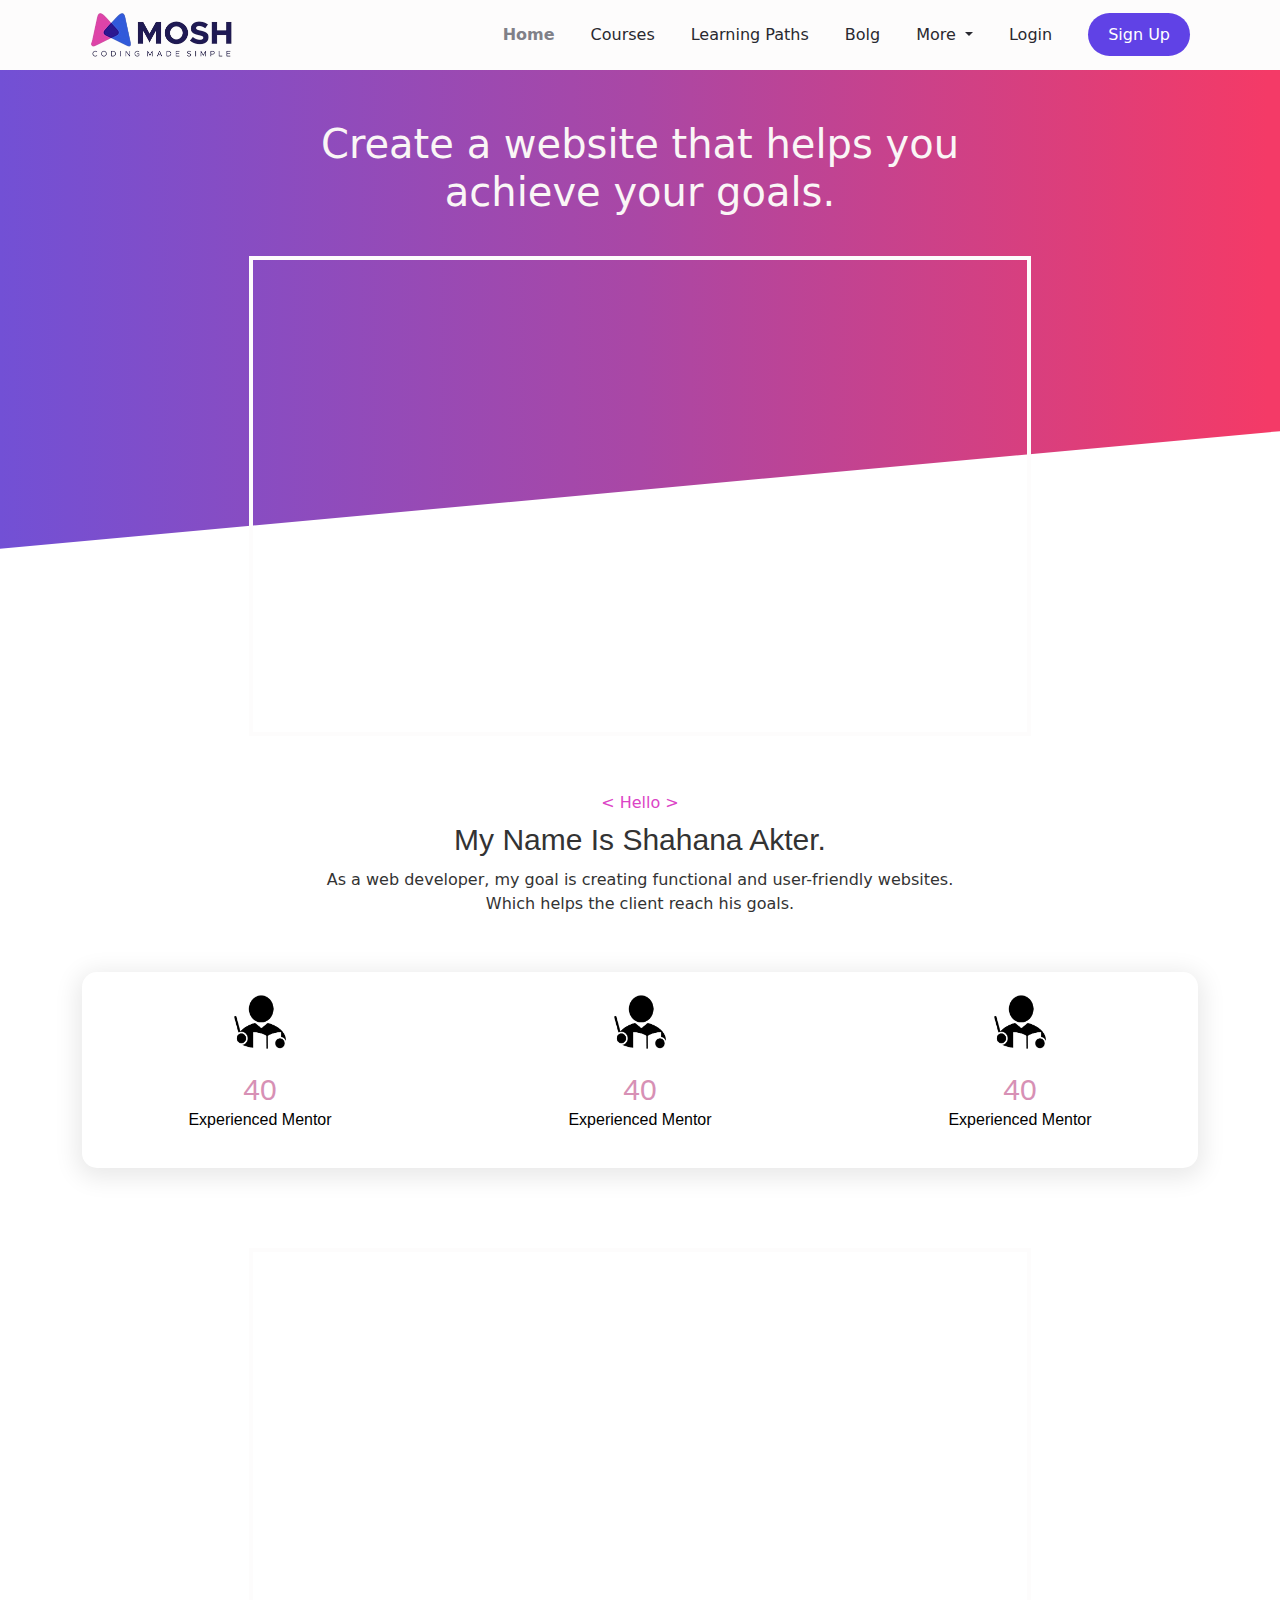
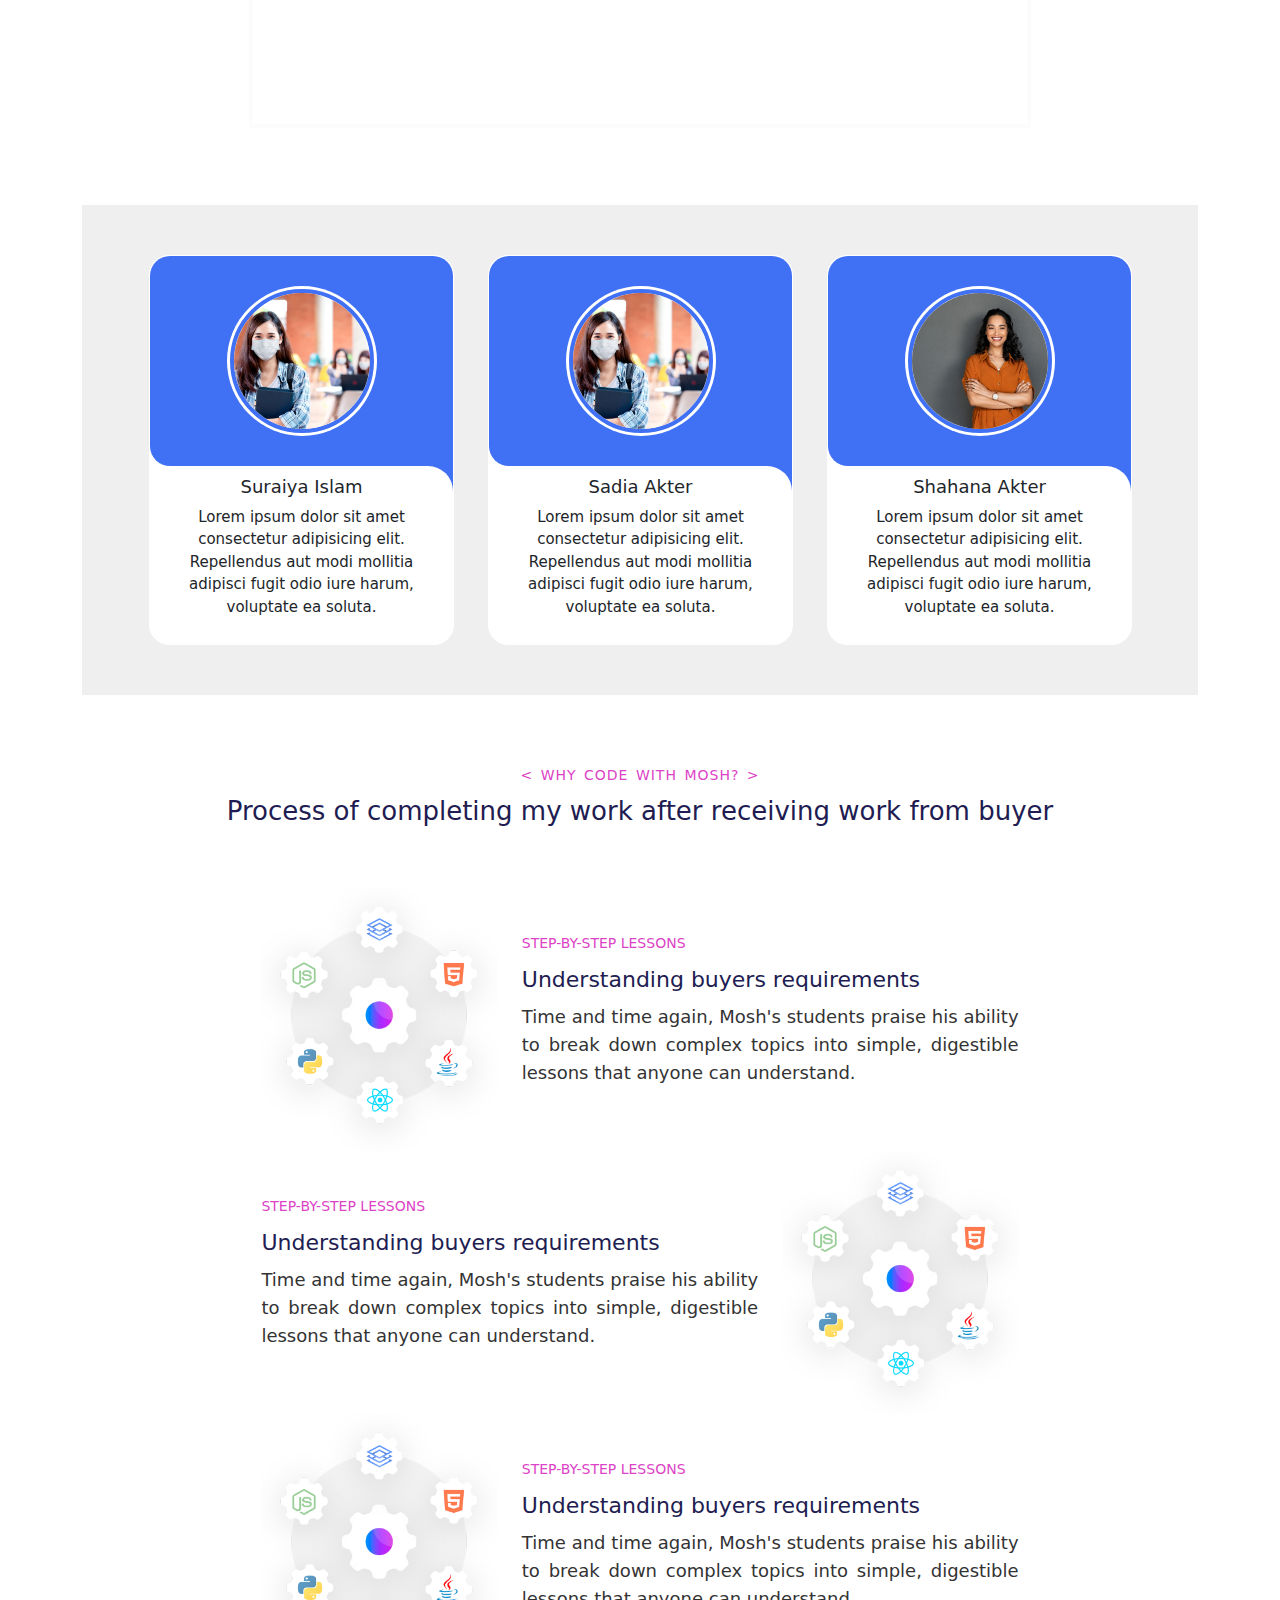
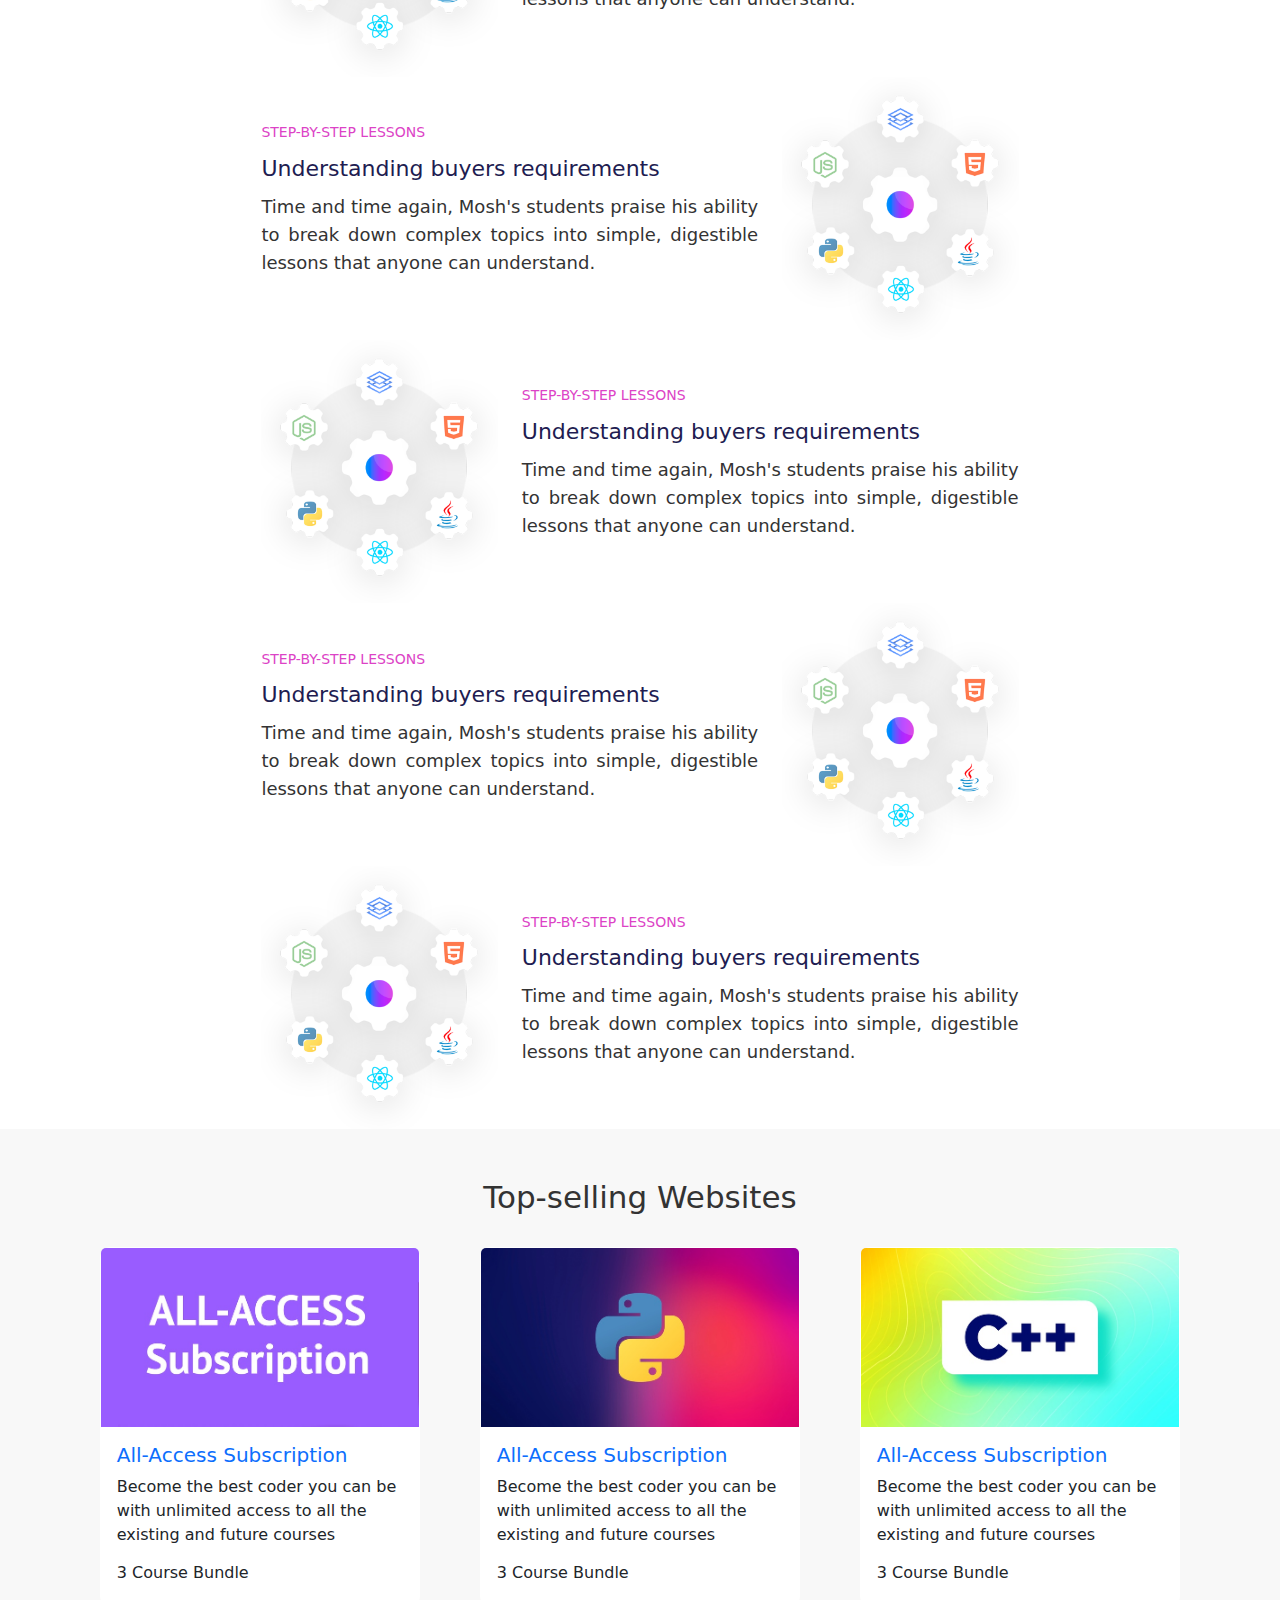
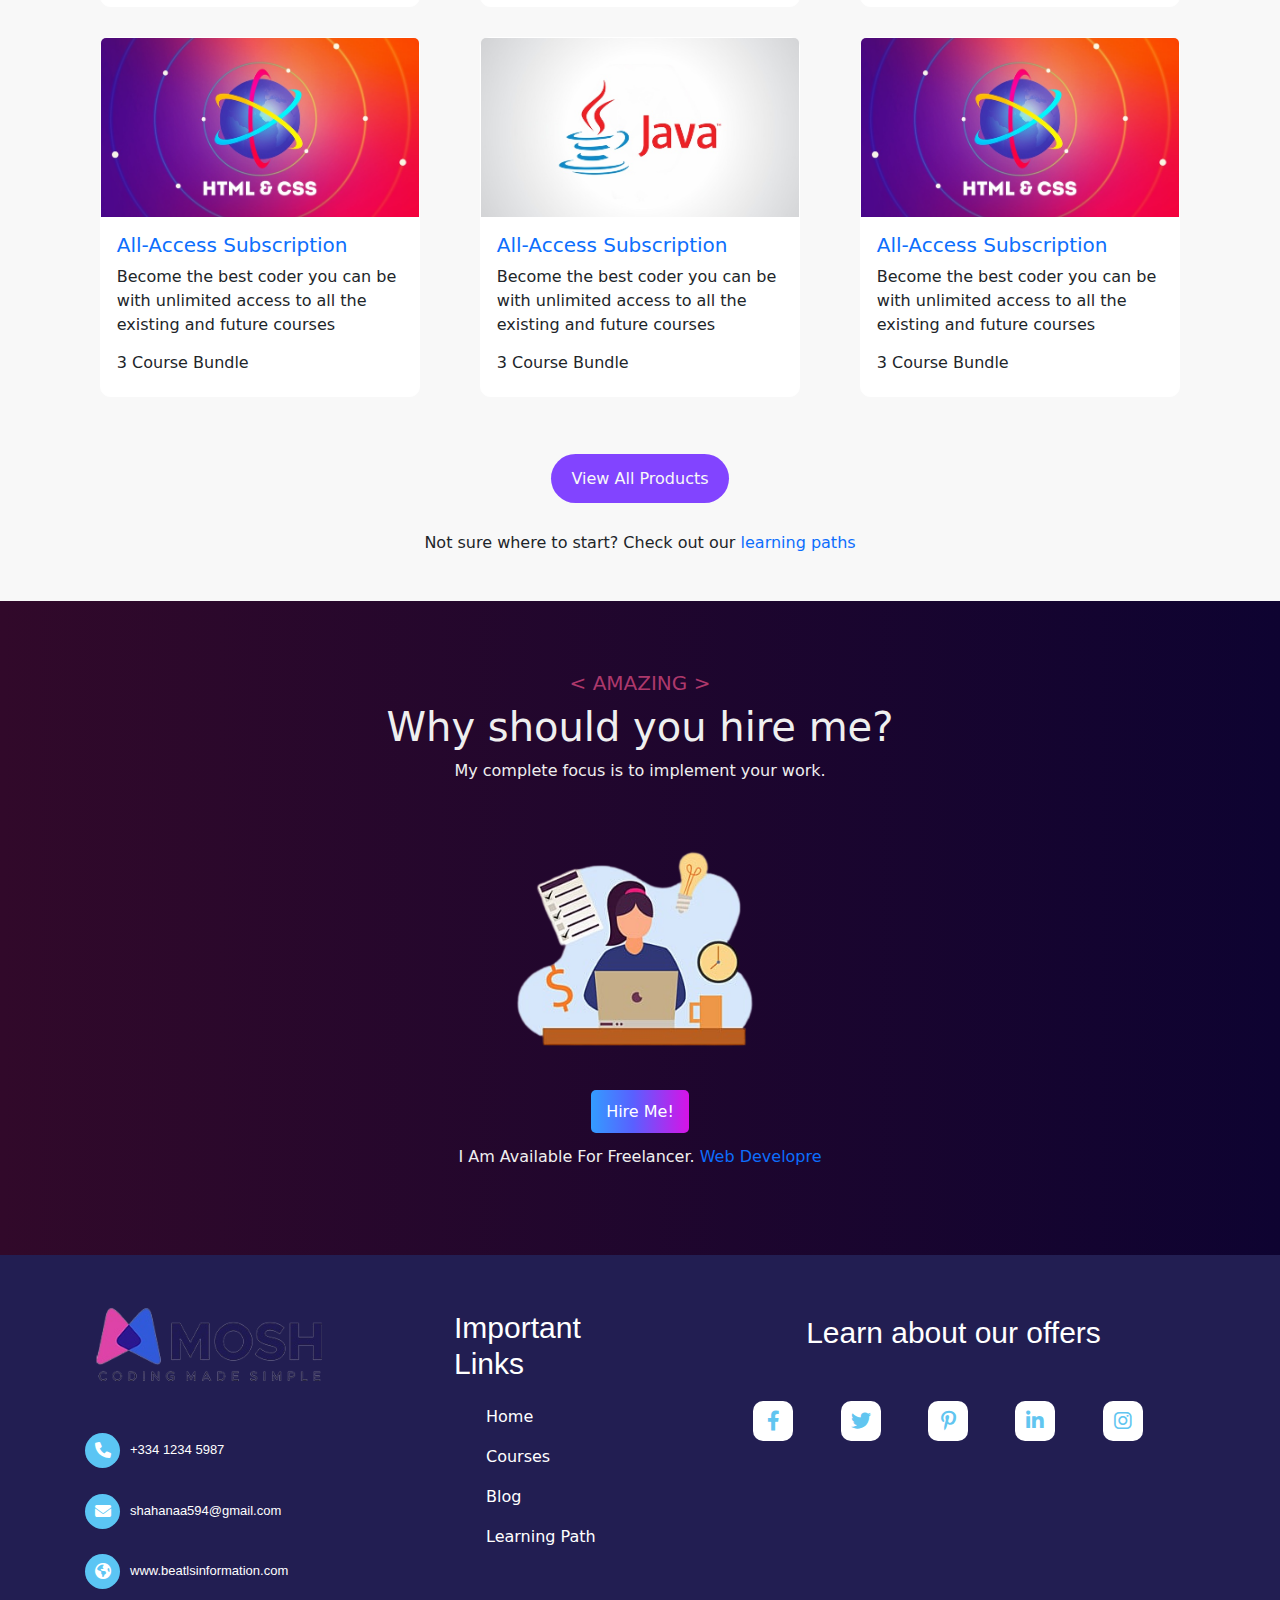
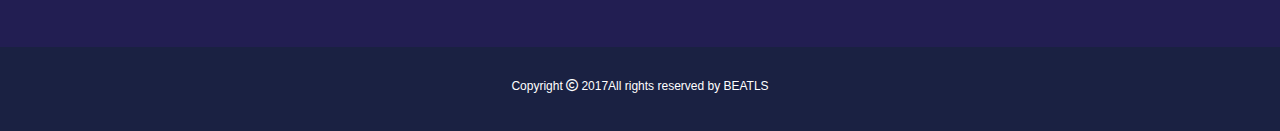
<file: index.html>
<!DOCTYPE html>
<html lang="en">
<head>
    <meta charset="UTF-8">
    <meta http-equiv="X-UA-Compatible" content="IE=edge">
    <meta name="viewport" content="width=device-width, initial-scale=1.0">
    <title>PORTFOLIO</title>
    <link rel="stylesheet" href="./css/bootstrap.min.css">
    <link rel="stylesheet" href="./css/slick.css">
    <link rel="stylesheet" href="./css/all.min.css">
    <link rel="stylesheet" href="./css/responsive.css">
    <link rel="stylesheet" href="./css/style.css">
</head>
<body>
    <!------------------header part Start------------------>
  <section class="header" id="header">
    <nav class="navbar navbar-expand-lg">
      <div class="container">
        <a class="navbar-brand" href="index.html"><img src="images/navlago.png" alt="navelogo"></a>
        <button class="navbar-toggler" type="button" data-bs-toggle="collapse" data-bs-target="#navbarSupportedContent" aria-controls="navbarSupportedContent" aria-expanded="false" aria-label="Toggle navigation">
          <span class="navbar-toggler-icon"></span>
        </button>
        <div class="collapse navbar-collapse" id="navbarSupportedContent">
          <ul class="navbar-nav ms-auto mb-2 mb-lg-0">
            <li class="nav-item">
              <a class="nav-link active fw-bold" aria-current="page" href="index.html">Home</a>
            </li>
            <li class="nav-item">
              <a class="nav-link" href="courses.html">Courses</a>
            </li>
            <li class="nav-item">
              <a class="nav-link" href="learning-path.html">Learning Paths</a>
            </li>
            <li class="nav-item">
              <a class="nav-link" href="blog.html">Bolg</a>
            </li>
            <li class="nav-item dropdown">
              <a class="nav-link dropdown-toggle" href="#" role="button" data-bs-toggle="dropdown" aria-expanded="false">
                More
              </a>
              <div class="drop-down">
                <ul class="dropdown-menu">
                  <li><a class="dropdown-item" href="#">About me</a></li>
                  <li><a class="dropdown-item" href="form-1.html">Contact</a></li>
                </ul>
              </div>
            </li>
            <li class="nav-item">
              <a class="nav-link" href="form-1.html">Login</a>
            </li>
            <div class="sing-up">
            <li class="nav-item">
              <button  class="nav-link"> <a href="form-2.html">Sign Up</a></button>
            </li>
            </div>
          </ul>
        </div>
      </div>
    </nav>
  </section>
<!------------------header part End------------------>

<!------------------banner part Start------------------>
<section class="banner-part" id="banner-part">
  <div id="banner" class="banner"> </div>
  <div class="container">
    <div class="video">
      <h1>Create a website that helps you  <br> achieve your goals.</h1>
      <iframe width="70%" height="480" src="https://www.youtube.com/embed/JhxC-K-Eehg" title="6 Visual Studio Tips to Increase Your Productivity | Mosh" frameborder="0" allow="accelerometer; autoplay; clipboard-write; encrypted-media; gyroscope; picture-in-picture; web-share" allowfullscreen></iframe>
    </div>
  </div>
</section>
<!------------------banner part End------------------>

<!------------------Count part Start----------------->
<section id="count_part" class="count_part">
	<div class="container">
    <div class="row">
      <div class="col-md-12">
        <div class="text">
          <h3> < Hello ></h3>
          <h1>My Name Is Shahana Akter.</h1>
          <p> 
            As a web developer, my goal is creating functional and user-friendly websites. <br> Which helps the client reach his goals.
          </p>
        </div>
      </div>
    </div>
    <div class="main">
      <div class="row">
        <div class="col-lg-4 col-md-4 col-sm-12">
          <div class="items">
            <img src="images/mentor.png">
            <h1 class="counter">40</h1>
            <p>Experienced Mentor</p>
          </div>
        </div>
        <div class="col-lg-4 col-md-4 col-sm-12">
          <div class="items">
            <img src="images/mentor.png">
            <h1 class="counter">40</h1>
            <p>Experienced Mentor</p>
          </div>
        </div>
        <div class="col-lg-4 col-md-4 col-sm-12">
          <div class="items">
            <img src="images/mentor.png">
            <h1 class="counter">40</h1>
            <p>Experienced Mentor</p>
          </div>
        </div>
      </div>
    </div>
	</div>
</section>
<!------------------Count part End------------------>


<!------------------Video2 part Start------------------>
<section class="video-part">
  <div class="container"> 
    <div class="video">
      <iframe width="70%" height="480" src="https://www.youtube.com/embed/JhxC-K-Eehg" title="6 Visual Studio Tips to Increase Your Productivity | Mosh" frameborder="0" allow="accelerometer; autoplay; clipboard-write; encrypted-media; gyroscope; picture-in-picture; web-share" allowfullscreen></iframe> 
    </div>
 </div> 
</section>
<!------------------Video2 part End------------------>


<!------------------Review part Start------------------>
<div class="container">
  <div id="review-part" class="review-part">
    <div class="col-lg-4 col-md-6 slider">
      <div class="card">
        <div class="image-content">
          <span class="shape"></span>
            <div class="card-image">
              <img src="./images/slide2.jpg" alt="">
            </div>
        </div>
        <div class="text-content">
          <h2>Sadia Akter</h2>
          <P>Lorem ipsum dolor sit amet consectetur adipisicing elit. Repellendus aut modi mollitia adipisci fugit odio iure harum, voluptate ea soluta.</P>
        </div>
      </div>
    </div>
    <div class="col-lg-4 col-md-6 slider">
      <div class="card">
        <div class="image-content">
          <span class="shape"></span>
            <div class="card-image">
              <img src="./images/slide1.jpg" alt="">
            </div>
        </div>
        <div class="text-content">
          <h2>Shahana Akter</h2>
          <P>Lorem ipsum dolor sit amet consectetur adipisicing elit. Repellendus aut modi mollitia adipisci fugit odio iure harum, voluptate ea soluta.</P>
        </div>
      </div>
    </div>
    <div class="col-lg-4 col-md-6 slider">
      <div class="card">
        <div class="image-content">
          <span class="shape"></span>
            <div class="card-image">
              <img src="./images/slide3.jpg" alt="">
            </div>
        </div>
        <div class="text-content">
          <h2>Shantona Akter</h2>
          <P>Lorem ipsum dolor sit amet consectetur adipisicing elit. Repellendus aut modi mollitia adipisci fugit odio iure harum, voluptate ea soluta.</P>
        </div>
      </div>
    </div>
    <div class="col-lg-4 col-md-6 slider">
      <div class="card">
        <div class="image-content">
          <span class="shape"></span>
            <div class="card-image">
              <img src="./images/slide4.jpg" alt="">
            </div>
        </div>
        <div class="text-content">
          <h2>Sumaiya Mim</h2>
          <P>Lorem ipsum dolor sit amet consectetur adipisicing elit. Repellendus aut modi mollitia adipisci fugit odio iure harum, voluptate ea soluta.</P>
        </div>
      </div>
    </div>
    <div class="col-lg-4 col-md-6 slider">
      <div class="card">
        <div class="image-content">
          <span class="shape"></span>
            <div class="card-image">
              <img src="./images/slide2.jpg" alt="">
            </div>
        </div>
        <div class="text-content">
          <h2>Suraiya Islam</h2>
          <P>Lorem ipsum dolor sit amet consectetur adipisicing elit. Repellendus aut modi mollitia adipisci fugit odio iure harum, voluptate ea soluta.</P>
        </div>
      </div>
    </div>
  </div>
</div>
<!------------------Slider part End------------------>


<!------------------Working Process Start------------------>
<div class="container">
  <div class="working-process" id="working-process">
    <div class="col-lg-12 work-title">
      <p> < WHY CODE WITH MOSH? ></p>
      <h3>Process of completing my work after receiving work from buyer</h3>
    </div>
    <div class="row item">
      <div class="col-lg-4 work-photos">
        <img style="height: 100%; width: 100%;" src="./images/4.png" alt="">
      </div>
      <div class="col-lg-8 work-text">
        <h5>STEP-BY-STEP LESSONS</h5>
        <h4> Understanding buyers requirements</h4>
        <p>
          Time and time again, Mosh's students praise his ability to break down complex topics into simple,
            digestible lessons that anyone can understand.
        </p>
      </div>
    </div>
    <div class="row item">
      <div class="col-lg-8 work-text">
        <h5>STEP-BY-STEP LESSONS</h5>
          <h4> Understanding buyers requirements</h4>
          <p>
            Time and time again, Mosh's students praise his ability to break down complex topics into simple,
              digestible lessons that anyone can understand.
          </p>
      </div>
      <div class="col-lg-4 work-photos">
        <img style="height: 100%; width: 100%;" src="./images/4.png" alt="">
      </div>
    </div>
    <div class="row item">
      <div class="col-lg-4 work-photos">
        <img style="height: 100%; width: 100%;" src="./images/4.png" alt="">
      </div>
      <div class="col-lg-8 work-text">
        <h5>STEP-BY-STEP LESSONS</h5>
          <h4> Understanding buyers requirements</h4>
          <p>
            Time and time again, Mosh's students praise his ability to break down complex topics into simple,
              digestible lessons that anyone can understand.
          </p>
      </div>
    </div>
    <div class="row item">
      <div class="col-lg-8 work-text">
        <h5>STEP-BY-STEP LESSONS</h5>
          <h4> Understanding buyers requirements</h4>
          <p>
            Time and time again, Mosh's students praise his ability to break down complex topics into simple,
              digestible lessons that anyone can understand.
          </p>
      </div>
      <div class="col-lg-4 work-photos">
        <img style="height: 100%; width: 100%;" src="./images/4.png" alt="">
      </div>
    </div>
    <div class="row item">
      <div class="col-lg-4 work-photos">
        <img style="height: 100%; width: 100%;" src="./images/4.png" alt="">
      </div>
      <div class="col-lg-8 work-text">
        <h5>STEP-BY-STEP LESSONS</h5>
          <h4> Understanding buyers requirements</h4>
          <p>
            Time and time again, Mosh's students praise his ability to break down complex topics into simple,
              digestible lessons that anyone can understand.
          </p>
      </div>
    </div>
    <div class="row item">
      <div class="col-lg-8 work-text">
        <h5>STEP-BY-STEP LESSONS</h5>
          <h4> Understanding buyers requirements</h4>
          <p>
            Time and time again, Mosh's students praise his ability to break down complex topics into simple,
              digestible lessons that anyone can understand.
          </p>
      </div>
      <div class="col-lg-4 work-photos">
        <img style="height: 100%; width: 100%;" src="./images/4.png" alt="">
      </div>
    </div>
    <div class="row item">
      <div class="col-lg-4 work-photos">
        <img style="height: 100%; width: 100%;" src="./images/4.png" alt="">
      </div>
      <div class="col-lg-8 work-text">
        <h5>STEP-BY-STEP LESSONS</h5>
          <h4> Understanding buyers requirements</h4>
          <p>
            Time and time again, Mosh's students praise his ability to break down complex topics into simple,
              digestible lessons that anyone can understand.
          </p>
      </div>
    </div>
  </div>
</div> 
  
<!------------------------Review part End------------------>


<!------------------All Websites Start------------------>
<section class="all-website" id="all-website">
  <div class="container">
    <h1>Top-selling Websites</h1>
    <div class="all-item">
      <div class="row">
        <div class="col-lg-4 col-md-6">
          <div class="card">
            <img src="images/website-1.jpg" class="card-img-top" alt="...">
            <div class="card-body">
              <h5><a href="">All-Access Subscription</a></h5>
              <p class="card-text">Become the best coder you can be with unlimited access to all the existing and future courses</p>
              <h6> 3 Course Bundle</h6>
            </div>
          </div>
        </div>
        <div class="col-lg-4 col-md-6">
          <div class="card">
            <img src="images/website-2.jpg" class="card-img-top" alt="...">
            <div class="card-body">
              <h5><a href="">All-Access Subscription</a></h5>
              <p class="card-text">Become the best coder you can be with unlimited access to all the existing and future courses</p>
              <h6> 3 Course Bundle</h6>
            </div>
          </div>
        </div>
        <div class="col-lg-4 col-md-6">
          <div class="card">
            <img src="images/website-3.jpg" class="card-img-top" alt="...">
            <div class="card-body">
              <h5><a href="">All-Access Subscription</a></h5>
              <p class="card-text">Become the best coder you can be with unlimited access to all the existing and future courses</p>
              <h6> 3 Course Bundle</h6>
            </div>
          </div>
        </div>
        <div class="col-lg-4 col-md-6">
          <div class="card">
            <img src="images/website-4.jpg" class="card-img-top" alt="...">
            <div class="card-body">
              <h5><a href="">All-Access Subscription</a></h5>
              <p class="card-text">Become the best coder you can be with unlimited access to all the existing and future courses</p>
              <h6> 3 Course Bundle</h6>
            </div>
          </div>
        </div>
        <div class="col-lg-4 col-md-6">
          <div class="card">
            <img src="images/website-5.jpg" class="card-img-top" alt="...">
            <div class="card-body">
              <h5><a href="">All-Access Subscription</a></h5>
              <p class="card-text">Become the best coder you can be with unlimited access to all the existing and future courses</p>
              <h6> 3 Course Bundle</h6>
            </div>
          </div>
        </div>
        <div class="col-lg-4 col-md-6">
          <div class="card">
            <img src="images/website-4.jpg" class="card-img-top" alt="...">
            <div class="card-body">
              <h5><a href="">All-Access Subscription</a></h5>
              <p class="card-text">Become the best coder you can be with unlimited access to all the existing and future courses</p>
              <h6> 3 Course Bundle</h6>
            </div>
          </div>
        </div>
      </div>
    </div>
    <div class="button" style="padding: 40px 0px;">
      <a href="courses.html">View All Products</a>
    </div>
    <p style="text-align: center;">Not sure where to start? Check out our <a href="">  learning paths</a></p>
  </div>
</section>
<!------------------All Websites End------------------>



<!------------------Membership-part Start------------------>
<section class="membership-part" id="membership-part">
  <div class="container">
      <div class="membership-item" >
        <h5>< AMAZING ></h5>
        <h1>Why should you hire me?</h1>
        <p>My complete focus is to implement your work.</p>
        <div class="img">
          <img src="images/buyars.png" alt="access.png" style="height: 300px;">
        </div>
        <button class="text-center"><a>Hire Me!</a></button>
          <p style="text-align: center;">I Am Available For Freelancer. <a href=""> Web Developre</a></p>
       </div>
    </div>
  </section>

<!------------------Membership Websites End------------------>



<!---------------------Start Footer Part--------------->
<section id="footer_part" class="footer_part">
	<div class="container">
        <div class="row footer">
            <div class="col-lg-3 col-md-4 footer_contactpart">
                <div class="row footer_logo">
                    <img src="./images/navlago.png">
                </div>
                <div class="contact">
                    <div class="contact-icon">
                        <i class="fa-solid fa-phone"></i>
                    </div>
                    <div class="contact-text">
                        <p>+334 1234 5987</p>
                    </div>
                </div>
                <div class="contact">
                    <div class="contact-icon">
                       <a href=""> <i class="fa-solid fa-envelope"></i></a>
                    </div>
                    <div class="contact-text">
                        <p>shahanaa594@gmail.com</p>
                    </div>
                </div>
                <div class="contact">
                    <div class="contact-icon">
                       <a href=""> <i class="fa-solid fa-earth-americas"></i></a>
                    </div>
                    <div class="contact-text">
                        <p>www.beatlsinformation.com</p>
                    </div>
                </div>
            </div>
            <div class="col-lg-2 col-md-4 footer_linkspart">
              <div class="footer-linktitle">
                <h1>Important Links</h1>
              </div>
              <ul>
                <a href="index.html"><li>Home</li></a>
                <a href="courses.html"><li>Courses</li></a>
                <a href="blog.html"><li>Blog</li></a>
                <a href=""><li>Learning Path</li></a>
              </ul>
            </div>
            <div class="col-lg-5 col-md-4 footer_aboutpart">
              <div class="row footer-linktitle">
                  <h1>Learn about our offers</h1>
              </div>
                <div class="row footer_aboutpart-icon">
                  <div class="col-lg-2 col-md-2">
                    <a href="https://www.facebook.com/"><i class="fa-brands fa-facebook-f"></i></a>
                  </div>
                  <div class="col-lg-2 col-md-2">
                    <a href="https://twitter.com/?lang=en"><i class="fa-brands fa-twitter"></i></a>
                  </div>
                  <div class="col-lg-2 col-md-2">
                    <a href="https://www.pinterest.com/"><i class="fa-brands fa-pinterest-p"></i></a>
                  </div>
                  <div class="col-lg-2 col-md-2">
                  <a href="https://www.linkedin.com/home?originalSubdomain=bd"><i class="fa-brands fa-linkedin-in"></i></a>
                  </div>
                  <div class="col-lg-2 col-md-2">
                    <a href="https://www.instagram.com/"><i class="fa-brands fa-instagram"></i></a>
                  </div>
            </div>
        </div>
    </div>
</section>
<!---------------------Start Footer End--------------->


<!---------------------Start Copyright Part--------------->
<section id="copyright">
  <div class="container">
      <div class="copyright_part">
          <div class="text">
              <p>Copyright <i class="fa-regular fa-copyright"></i> 2017All rights reserved by BEATLS </p>
          </div>
      </div>
  </div>
</section>
<!---------------------End Copyright Part--------------->

    <script src="js/bootstrap.bundle.min.js"></script>
    <script src="js/jquery-1.12.4.min.js"></script>
    <script src="js/waypoints.min.js"></script>
    <script src="js/jquery.counterup.min.js"></script>
    <script src="js/slick.min.js"></script>
    <script src="js/script.js"></script>
</body>
</html>
</file>
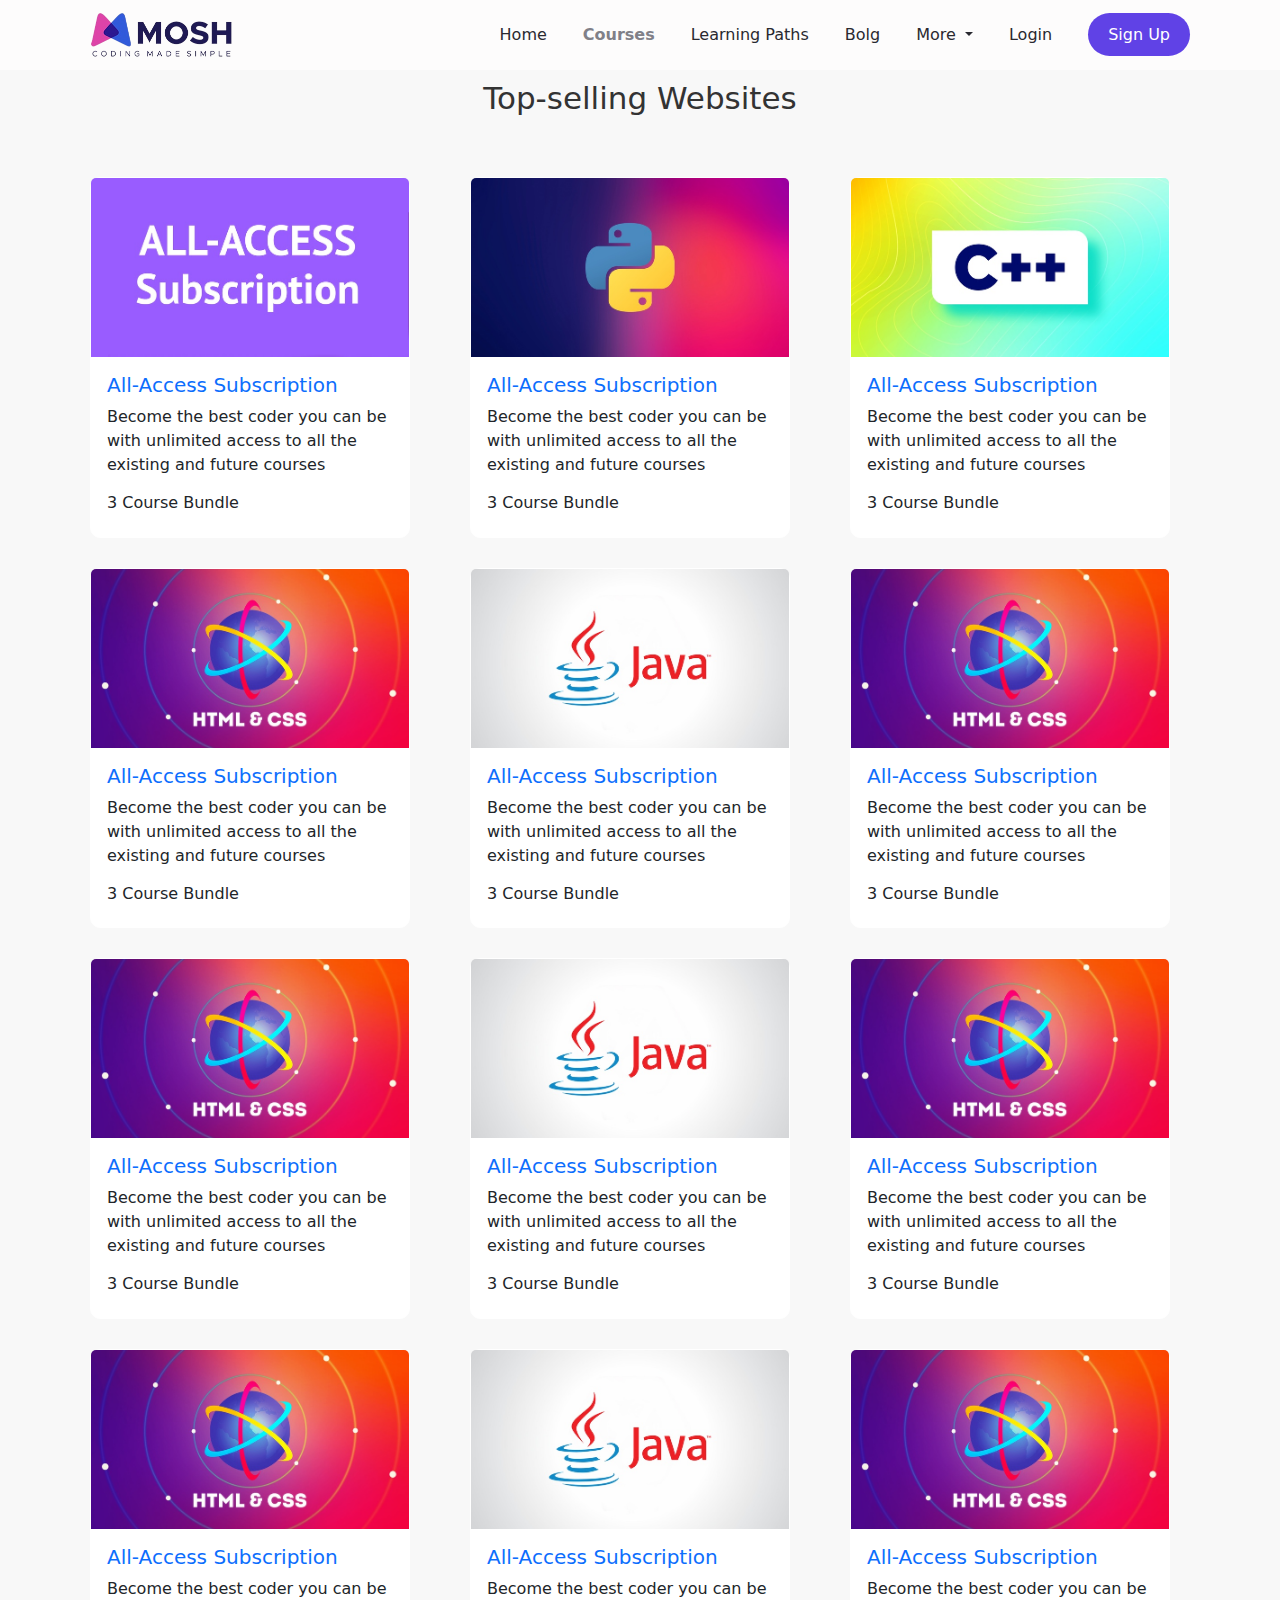
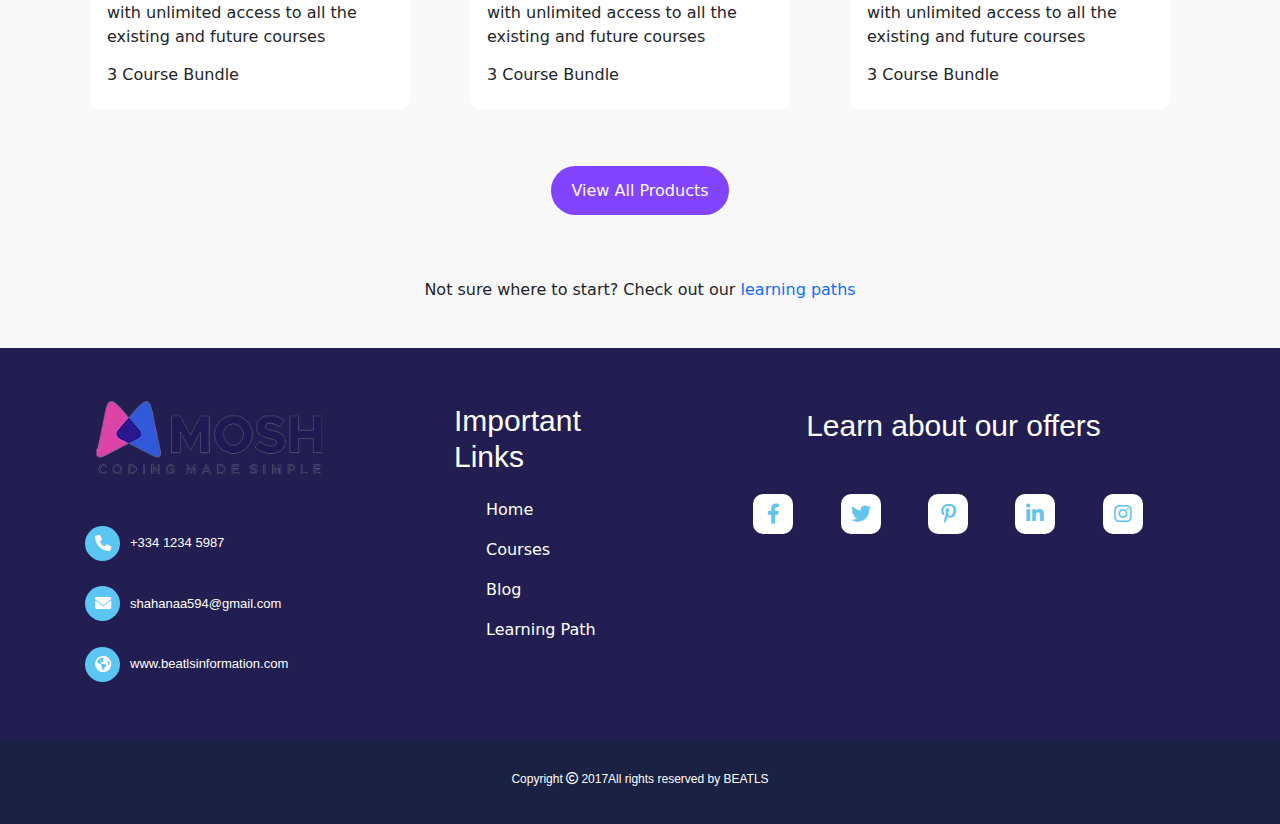
<file: courses.html>
<!DOCTYPE html>
<html lang="en">
<head>
    <meta charset="UTF-8">
    <meta http-equiv="X-UA-Compatible" content="IE=edge">
    <meta name="viewport" content="width=device-width, initial-scale=1.0">
    <title>Courses</title>
    <link rel="stylesheet" href="./css/slick.css">
    <link rel="stylesheet" href="./css/responsive.css">
    <link rel="stylesheet" href="./css/bootstrap.min.css">
    <link rel="stylesheet" href="./css/courses.css">
    <link rel="stylesheet" href="./css/all.min.css">
    <link rel="stylesheet" href="./css/style.css">


    <!--Shantell Sans--->
    <link rel="preconnect" href="https://fonts.googleapis.com">
    <link rel="preconnect" href="https://fonts.gstatic.com" crossorigin>
    <link href="https://fonts.googleapis.com/css2?family=Shantell+Sans:ital,wght@0,300;0,400;0,500;0,600;0,700;0,800;1,300;1,400;1,500;1,600;1,700;1,800&display=swap" rel="stylesheet">
    <!-- Roboto -->
    <link rel="preconnect" href="https://fonts.googleapis.com">
    <link rel="preconnect" href="https://fonts.gstatic.com" crossorigin>
    <link href="https://fonts.googleapis.com/css2?family=Roboto:ital,wght@0,100;0,300;0,400;0,500;0,700;0,900;1,100;1,300;1,400;1,500;1,700;1,900&display=swap" rel="stylesheet">
</head>
<body>
    
 <!------------------header part Start------------------>
 <section class="header" id="header">
  <nav class="navbar navbar-expand-lg">
          <div class="container">
            <a class="navbar-brand" href="index.html"><img src="images/navlago.png" alt="navelogo"></a>
            <button class="navbar-toggler" type="button" data-bs-toggle="collapse" data-bs-target="#navbarSupportedContent" aria-controls="navbarSupportedContent" aria-expanded="false" aria-label="Toggle navigation">
              <span class="navbar-toggler-icon"></span>
            </button>
            <div class="collapse navbar-collapse" id="navbarSupportedContent">
              <ul class="navbar-nav ms-auto mb-2 mb-lg-0">
                <li class="nav-item">
                  <a class="nav-link"href="index.html">Home</a>
                </li>
                <li class="nav-item">
                  <a class="nav-link active fw-bold" aria-current="page" href="courses.html">Courses</a>
                </li>
                <li class="nav-item">
                  <a class="nav-link" href="learning-path.html">Learning Paths</a>
                </li>
                <li class="nav-item">
                  <a class="nav-link" href="blog.html">Bolg</a>
                </li>
                <li class="nav-item dropdown">
                  <a class="nav-link dropdown-toggle" href="#" role="button" data-bs-toggle="dropdown" aria-expanded="false">
                    More
                  </a>
                  <div class="drop-down">
                    <ul class="dropdown-menu">
                      <li><a class="dropdown-item" href="#">About me</a></li>
                      <li><a class="dropdown-item" href="form-1.html">Contact</a></li>
                    </ul>
                  </div>
                </li>
                <li class="nav-item">
                  <a class="nav-link" href="form-1.html">Login</a>
                </li>
               <div class="sing-up">
                <li class="nav-item">
                  <button  class="nav-link"> <a href="form-2.html">Sign Up</a></button>
                </li>
               </div>
              </ul>
            </div>
          </div>
        </nav>
      </section>
<!------------------header part End------------------>

<!------------------All Websites Start------------------>
<section class="all-website" id="all-website">
    <div class="container">
      <h1>Top-selling Websites</h1>
      <div class="all-item">
        <div class="row">
          <div class="col-lg-4 col-md-6 col-sm-12">
            <div class="card">
              <img src="images/website-1.jpg" class="card-img-top" alt="...">
              <div class="card-body">
                <h5><a href="">All-Access Subscription</a></h5>
                <p class="card-text">Become the best coder you can be with unlimited access to all the existing and future courses</p>
                <h6> 3 Course Bundle</h6>
              </div>
            </div>
          </div>
          <div class="col-lg-4 col-md-6 col-sm-12">
            <div class="card">
              <img src="images/website-2.jpg" class="card-img-top" alt="...">
              <div class="card-body">
                <h5><a href="">All-Access Subscription</a></h5>
                <p class="card-text">Become the best coder you can be with unlimited access to all the existing and future courses</p>
                <h6> 3 Course Bundle</h6>
              </div>
            </div>
          </div>
          <div class="col-lg-4 col-md-6 col-sm-12">
            <div class="card">
              <img src="images/website-3.jpg" class="card-img-top" alt="...">
              <div class="card-body">
                <h5><a href="">All-Access Subscription</a></h5>
                <p class="card-text">Become the best coder you can be with unlimited access to all the existing and future courses</p>
                <h6> 3 Course Bundle</h6>
              </div>
            </div>
          </div>
          <div class="col-lg-4 col-md-6 col-sm-12">
            <div class="card">
              <img src="images/website-4.jpg" class="card-img-top" alt="...">
              <div class="card-body">
                <h5><a href="">All-Access Subscription</a></h5>
                <p class="card-text">Become the best coder you can be with unlimited access to all the existing and future courses</p>
                <h6> 3 Course Bundle</h6>
              </div>
            </div>
          </div>
          <div class="col-lg-4 col-md-6 col-sm-12">
            <div class="card">
              <img src="images/website-5.jpg" class="card-img-top" alt="...">
              <div class="card-body">
                <h5><a href="">All-Access Subscription</a></h5>
                <p class="card-text">Become the best coder you can be with unlimited access to all the existing and future courses</p>
                <h6> 3 Course Bundle</h6>
              </div>
            </div>
          </div>
          <div class="col-lg-4 col-md-6 col-sm-12">
            <div class="card">
              <img src="images/website-4.jpg" class="card-img-top" alt="...">
              <div class="card-body">
                <h5><a href="">All-Access Subscription</a></h5>
                <p class="card-text">Become the best coder you can be with unlimited access to all the existing and future courses</p>
                <h6> 3 Course Bundle</h6>
              </div>
            </div>
          </div>
          <div class="col-lg-4 col-md-6 col-sm-12">
            <div class="card">
              <img src="images/website-4.jpg" class="card-img-top" alt="...">
              <div class="card-body">
                <h5><a href="">All-Access Subscription</a></h5>
                <p class="card-text">Become the best coder you can be with unlimited access to all the existing and future courses</p>
                <h6> 3 Course Bundle</h6>
              </div>
            </div>
          </div>
          <div class="col-lg-4 col-md-6 col-sm-12">
            <div class="card">
              <img src="images/website-5.jpg" class="card-img-top" alt="...">
              <div class="card-body">
                <h5><a href="">All-Access Subscription</a></h5>
                <p class="card-text">Become the best coder you can be with unlimited access to all the existing and future courses</p>
                <h6> 3 Course Bundle</h6>
              </div>
            </div>
          </div>
          <div class="col-lg-4 col-md-6 col-sm-12">
            <div class="card">
              <img src="images/website-4.jpg" class="card-img-top" alt="...">
              <div class="card-body">
                <h5><a href="">All-Access Subscription</a></h5>
                <p class="card-text">Become the best coder you can be with unlimited access to all the existing and future courses</p>
                <h6> 3 Course Bundle</h6>
              </div>
            </div>
          </div>
          <div class="col-lg-4 col-md-6 col-sm-12">
            <div class="card">
              <img src="images/website-4.jpg" class="card-img-top" alt="...">
              <div class="card-body">
                <h5><a href="">All-Access Subscription</a></h5>
                <p class="card-text">Become the best coder you can be with unlimited access to all the existing and future courses</p>
                <h6> 3 Course Bundle</h6>
              </div>
            </div>
          </div>
          <div class="col-lg-4 col-md-6 col-sm-12">
            <div class="card">
              <img src="images/website-5.jpg" class="card-img-top" alt="...">
              <div class="card-body">
                <h5><a href="">All-Access Subscription</a></h5>
                <p class="card-text">Become the best coder you can be with unlimited access to all the existing and future courses</p>
                <h6> 3 Course Bundle</h6>
              </div>
            </div>
          </div>
          <div class="col-lg-4 col-md-6 col-sm-12">
            <div class="card">
              <img src="images/website-4.jpg" class="card-img-top" alt="...">
              <div class="card-body">
                <h5><a href="">All-Access Subscription</a></h5>
                <p class="card-text">Become the best coder you can be with unlimited access to all the existing and future courses</p>
                <h6> 3 Course Bundle</h6>
              </div>
            </div>
          </div>
        </div>
      </div>
      <div class="button" style="padding: 40px 0px;">
        <a href="">View All Products</a>
      </div>
      <p style="text-align: center; margin-top: 35px;">Not sure where to start? Check out our <a href=""> learning paths</a></p>
    </div>
</section>
<!------------------All Websites End------------------>


<!---------------------Start Footer Part--------------->
<section id="footer_part" class="footer_part">
	<div class="container">
        <div class="row footer">
            <div class="col-lg-3 col-md-4 footer_contactpart">
                <div class="row footer_logo">
                    <img src="./images/navlago.png">
                </div>
                <div class="contact">
                    <div class="contact-icon">
                        <i class="fa-solid fa-phone"></i>
                    </div>
                    <div class="contact-text">
                        <p>+334 1234 5987</p>
                    </div>
                </div>
                <div class="contact">
                    <div class="contact-icon">
                       <a href=""> <i class="fa-solid fa-envelope"></i></a>
                    </div>
                    <div class="contact-text">
                        <p>shahanaa594@gmail.com</p>
                    </div>
                </div>
                <div class="contact">
                    <div class="contact-icon">
                       <a href=""> <i class="fa-solid fa-earth-americas"></i></a>
                    </div>
                    <div class="contact-text">
                        <p>www.beatlsinformation.com</p>
                    </div>
                </div>
            </div>
            <div class="col-lg-2 col-md-4 footer_linkspart">
              <div class="footer-linktitle">
                <h1>Important Links</h1>
              </div>
              <ul>
                <a href="index.html"><li>Home</li></a>
                <a href="courses.html"><li>Courses</li></a>
                <a href="blog.html"><li>Blog</li></a>
                <a href=""><li>Learning Path</li></a>
              </ul>
            </div>
            <div class="col-lg-5 col-md-4 footer_aboutpart">
              <div class="row footer-linktitle">
                  <h1>Learn about our offers</h1>
              </div>
                <div class="row footer_aboutpart-icon">
                  <div class="col-lg-2 col-md-2">
                    <a href="https://www.facebook.com/"><i class="fa-brands fa-facebook-f"></i></a>
                  </div>
                  <div class="col-lg-2 col-md-2">
                    <a href="https://twitter.com/?lang=en"><i class="fa-brands fa-twitter"></i></a>
                  </div>
                  <div class="col-lg-2 col-md-2">
                    <a href="https://www.pinterest.com/"><i class="fa-brands fa-pinterest-p"></i></a>
                  </div>
                  <div class="col-lg-2 col-md-2">
                  <a href="https://www.linkedin.com/home?originalSubdomain=bd"><i class="fa-brands fa-linkedin-in"></i></a>
                  </div>
                  <div class="col-lg-2 col-md-2">
                    <a href="https://www.instagram.com/"><i class="fa-brands fa-instagram"></i></a>
                  </div>
            </div>
        </div>
    </div>
</section>
<!---------------------Start Footer End--------------->


<!---------------------Start Copyright Part--------------->
<section id="copyright">
  <div class="container">
      <div class="copyright_part">
          <div class="text">
              <p>Copyright <i class="fa-regular fa-copyright"></i> 2017All rights reserved by BEATLS </p>
          </div>
      </div>
  </div>
</section>
<!---------------------End Copyright Part--------------->

    <script src="js/bootstrap.bundle.min.js"></script>
    <script src="js/jquery-1.12.4.min.js"></script>
    <script src="js/waypoints.min.js"></script>
    <script src="js/jquery.counterup.min.js"></script>
    <script src="js/slick.min.js"></script>
    <script src="js/script.js"></script>
</body>
</html>
</file>
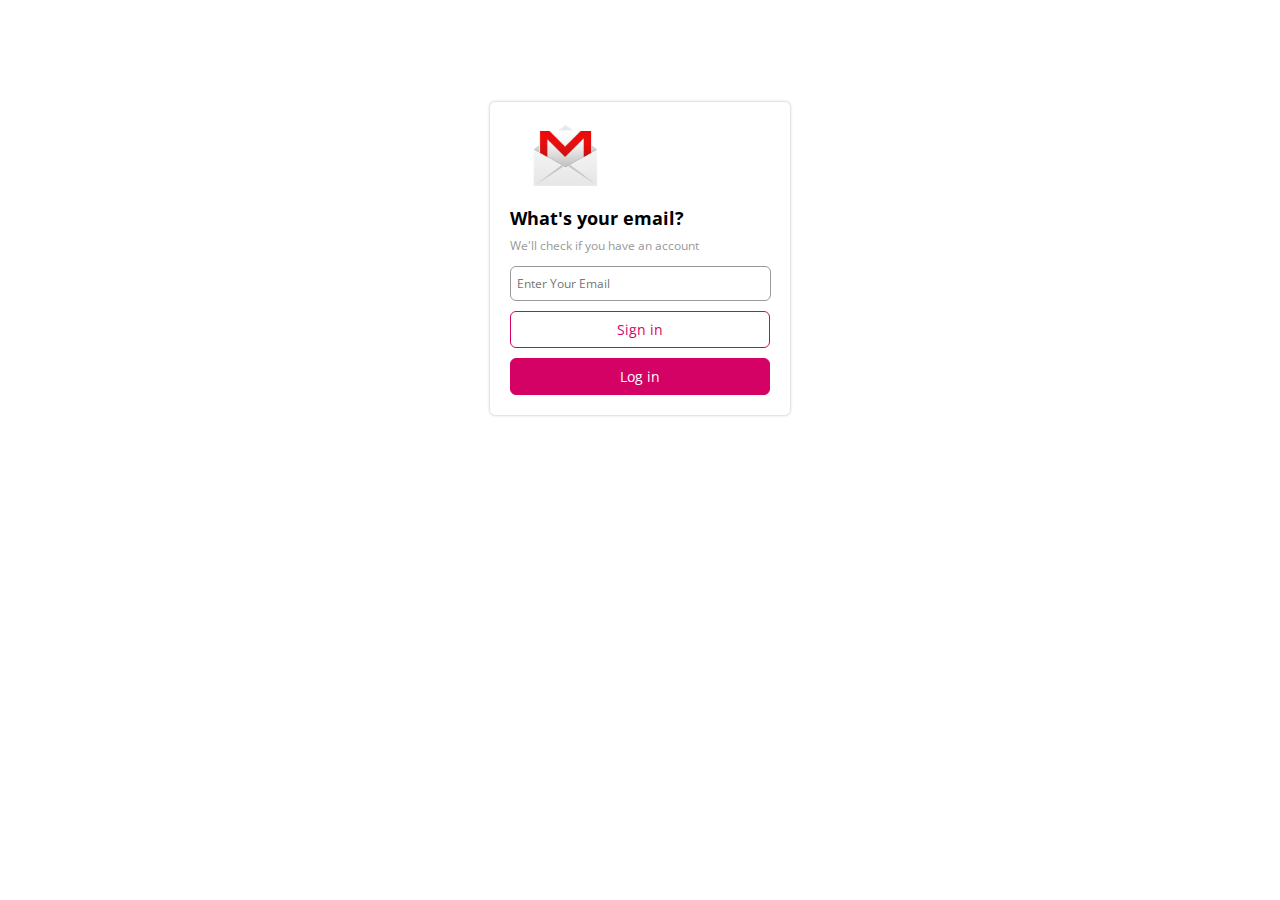
<file: form-1.html>
<!DOCTYPE html>
<html lang="en">
<head>
    <meta charset="UTF-8">
    <meta http-equiv="X-UA-Compatible" content="IE=edge">
    <meta name="viewport" content="width=device-width, initial-scale=1.0">

    <link rel="preconnect" href="https://fonts.googleapis.com">
    <link rel="preconnect" href="https://fonts.gstatic.com" crossorigin>
    <link href="https://fonts.googleapis.com/css2?family=Oleo+Script:wght@400;700&family=Open+Sans:ital,wght@0,300;0,400;0,500;0,600;0,700;0,800;1,300;1,400;1,500;1,600;1,700;1,800&family=Poppins:ital,wght@0,400;0,500;0,700;1,300;1,400;1,500;1,600&display=swap" rel="stylesheet">

   
    <link rel="stylesheet" href="css/form-1.css">
    <title>Registration from</title>
</head>
<body>
       <div class="sign-up-now">
            <img src="images/form-1.png" alt="images.png">
            <h2>What's your email?</h2>
            <p>We'll check if you have an account</p>
            <form>
               <input type="email" name="email" placeholder="Enter Your Email" id="email"> 
               <div class="sign-in"> 
                    <a href="form-2.html">Sign in</a>
                </div>
                 <a href="form-3.html">Log in</a>
            </form>
        </div>
</body>
</html>
</file>
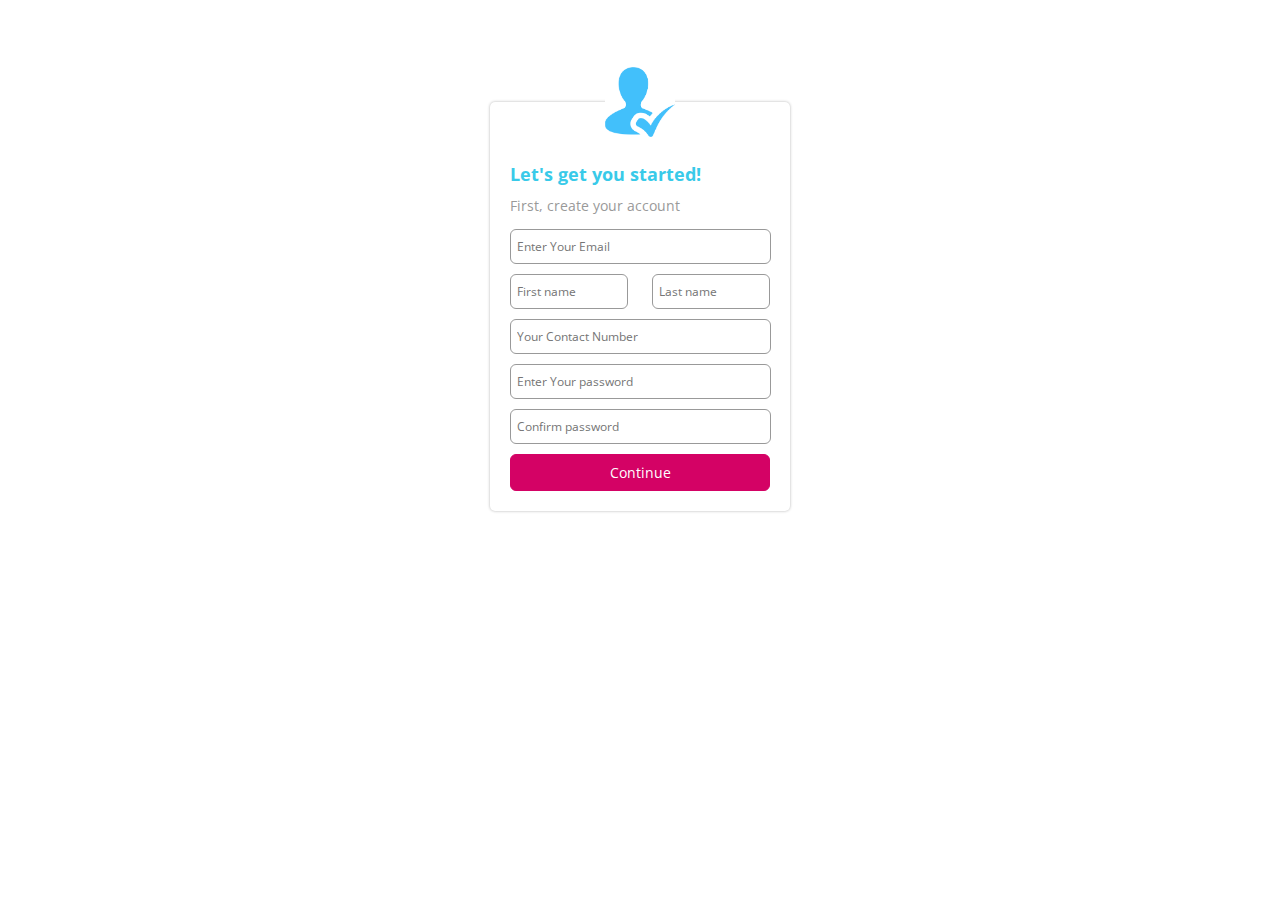
<file: form-2.html>
<!DOCTYPE html>
<html lang="en">
<head>
    <meta charset="UTF-8">
    <meta http-equiv="X-UA-Compatible" content="IE=edge">
    <meta name="viewport" content="width=device-width, initial-scale=1.0">

    <link rel="preconnect" href="https://fonts.googleapis.com">
    <link rel="preconnect" href="https://fonts.gstatic.com" crossorigin>
    <link href="https://fonts.googleapis.com/css2?family=Oleo+Script:wght@400;700&family=Open+Sans:ital,wght@0,300;0,400;0,500;0,600;0,700;0,800;1,300;1,400;1,500;1,600;1,700;1,800&family=Poppins:ital,wght@0,400;0,500;0,700;1,300;1,400;1,500;1,600&display=swap" rel="stylesheet">

   
    <link rel="stylesheet" href="css/form-2.css">
    <title>Sign up Now</title>
</head>
<body>
        <div class="sign-up-Now">
            <img src="images/form-2.png" alt="images.png">
            <h2>Let's get you started!</h2>
            <p>First, create your account</p>
            <form>
               <input type="email" name="email" placeholder="Enter Your Email" id="email"> 
               <div class="name">
                    <div class="first-name">
                        <input type="name" name="name" placeholder="First name" class="name">
                    </div>
                     <div class="last-name">
                        <input type="name" name="name" placeholder="Last name" class="name">
                    </div>
                     <div class="clr"></div>
               </div>
               <div class="number">
                    <input type="number" name="number" placeholder="Your Contact Number" class="number" >
                </div>
                <div class="password">
                    <input type="password" name="password" placeholder="Enter Your password" class="password" >
                </div>

                <div class="confirm-password">
                    <input type="password" name="password" placeholder="Confirm password" class="password" >
                </div>
                <a href="index2.html">Continue</a>
            </form>
        </div>
</body>
</html>
</file>
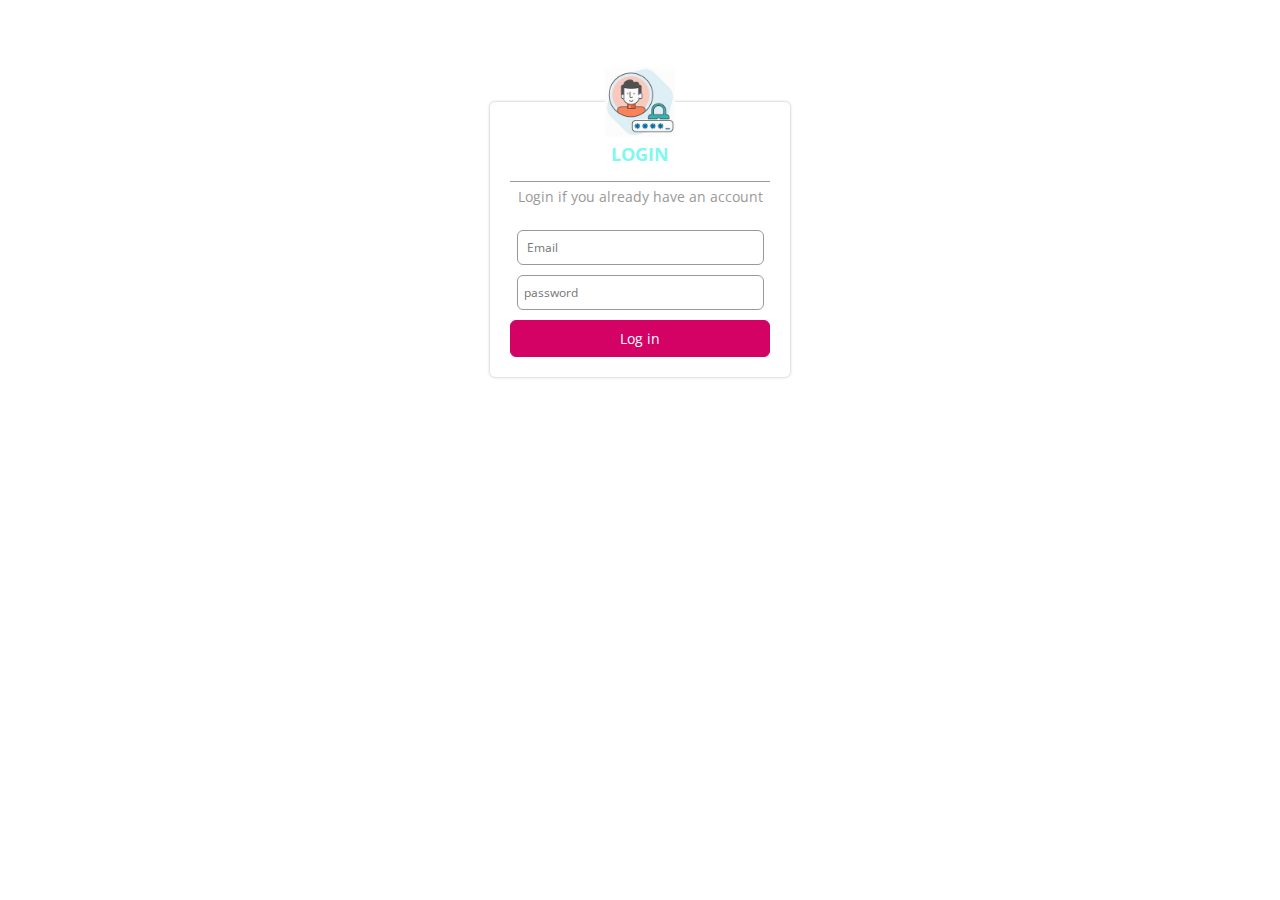
<file: form-3.html>
<!DOCTYPE html>
<html lang="en">
<head>
    <meta charset="UTF-8">
    <meta http-equiv="X-UA-Compatible" content="IE=edge">
    <meta name="viewport" content="width=device-width, initial-scale=1.0">

    <link rel="preconnect" href="https://fonts.googleapis.com">
    <link rel="preconnect" href="https://fonts.gstatic.com" crossorigin>
    <link href="https://fonts.googleapis.com/css2?family=Oleo+Script:wght@400;700&family=Open+Sans:ital,wght@0,300;0,400;0,500;0,600;0,700;0,800;1,300;1,400;1,500;1,600;1,700;1,800&family=Poppins:ital,wght@0,400;0,500;0,700;1,300;1,400;1,500;1,600&display=swap" rel="stylesheet">

   
    <link rel="stylesheet" href="css/form-3.css">
    <title>Registration from</title>
</head>
<body>
       <div class="sign-up-now">
            <img src="images/login.jpg" alt="login.jpg">
            <h2>LOGIN</h2>
            <div class="line"></div>
            <p>Login if you already have an account </p>
            <form>
               <input type="email" name="email" placeholder=" Email" id="email">
                <input type="password" name="password" placeholder="password" id="password">  
                <a href="#">Log in</a>
            </form>
        </div>
</body>
</html>
</file>
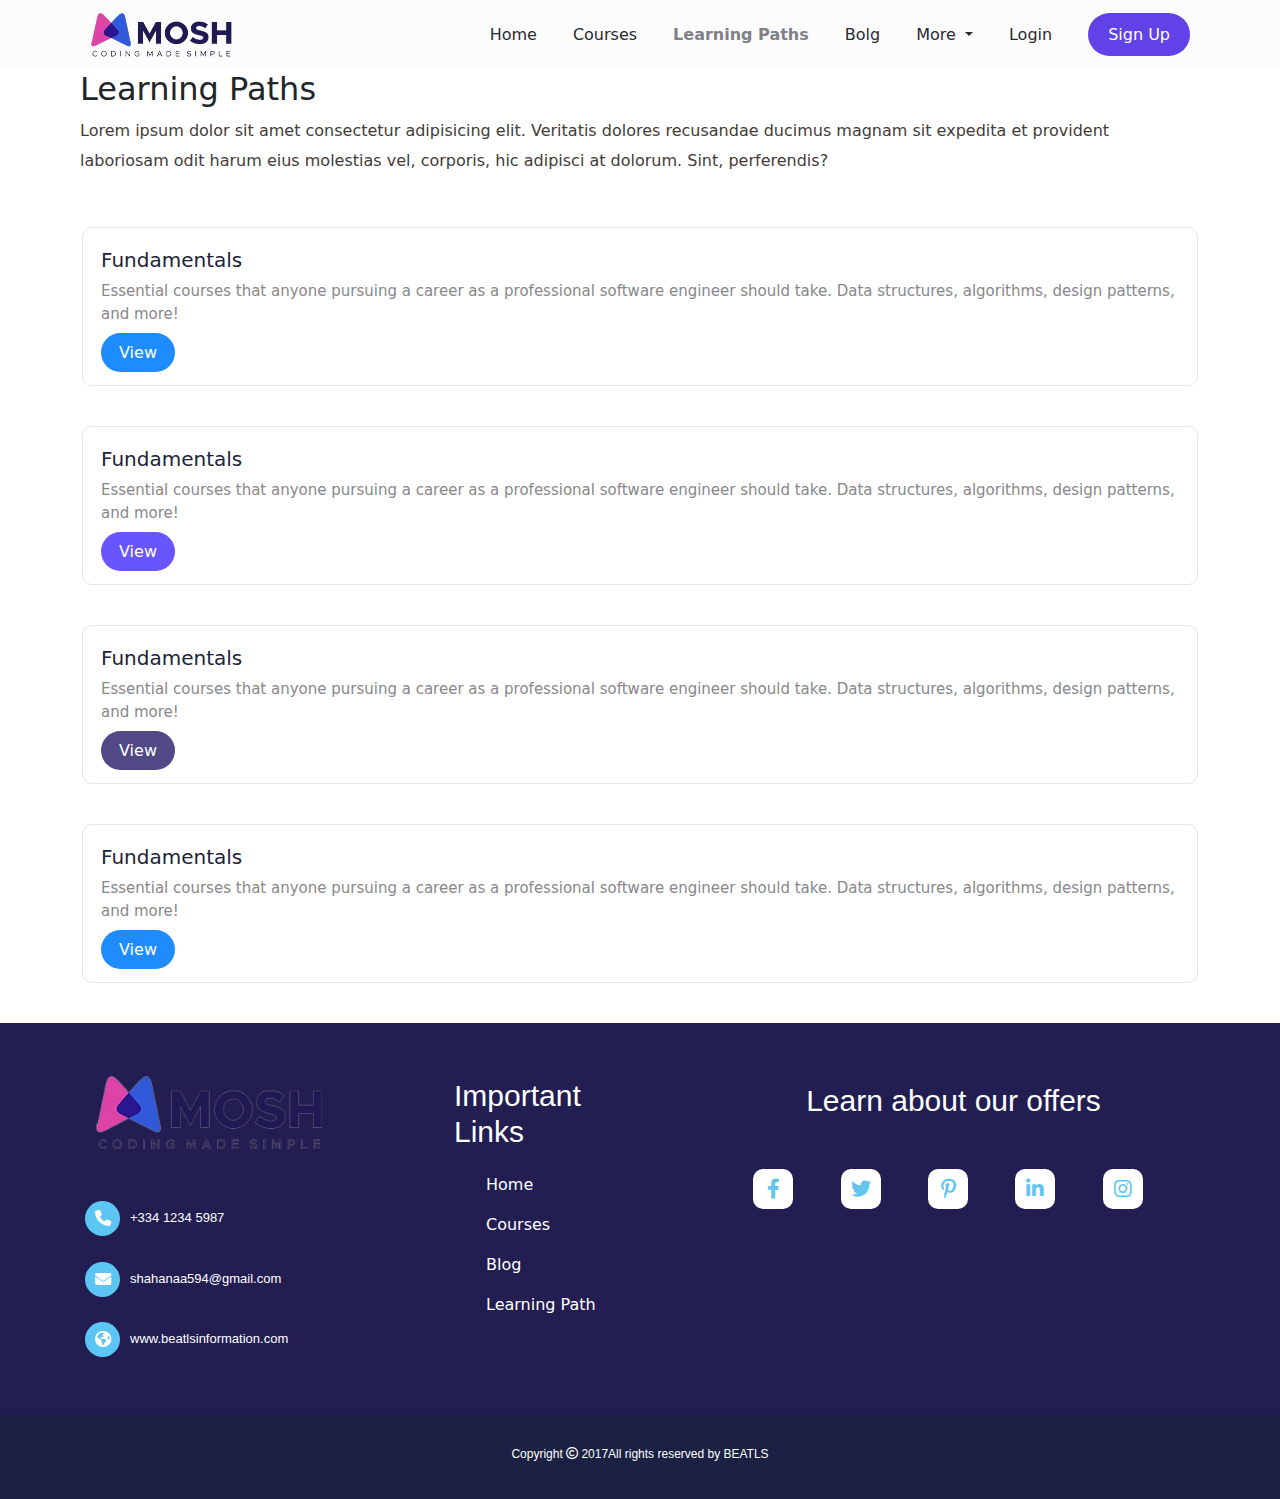
<file: learning-path.html>
<!DOCTYPE html>
<html lang="en">
<head>
    <meta charset="UTF-8">
    <meta http-equiv="X-UA-Compatible" content="IE=edge">
    <meta name="viewport" content="width=device-width, initial-scale=1.0">
    <title>Courses</title>
    <link rel="stylesheet" href="./css/slick.css">
    <link rel="stylesheet" href="./css/responsive.css">
    <link rel="stylesheet" href="./css/bootstrap.min.css">
    <link rel="stylesheet" type="text/css" href="./css/learning-path.css">
    <link rel="stylesheet" href="./css/all.min.css">
    <link rel="stylesheet" href="./css/style.css">

    <!--Shantell Sans--->
    <link rel="preconnect" href="https://fonts.googleapis.com">
    <link rel="preconnect" href="https://fonts.gstatic.com" crossorigin>
    <link href="https://fonts.googleapis.com/css2?family=Shantell+Sans:ital,wght@0,300;0,400;0,500;0,600;0,700;0,800;1,300;1,400;1,500;1,600;1,700;1,800&display=swap" rel="stylesheet">
    <!-- Roboto -->
    <link rel="preconnect" href="https://fonts.googleapis.com">
    <link rel="preconnect" href="https://fonts.gstatic.com" crossorigin>
    <link href="https://fonts.googleapis.com/css2?family=Roboto:ital,wght@0,100;0,300;0,400;0,500;0,700;0,900;1,100;1,300;1,400;1,500;1,700;1,900&display=swap" rel="stylesheet">
</head>
<body>
    
 <!------------------header part Start------------------>
 <section class="header" id="header">
  <nav class="navbar navbar-expand-lg">
          <div class="container">
            <a class="navbar-brand" href="index.html"><img src="images/navlago.png" alt="navelogo"></a>
            <button class="navbar-toggler" type="button" data-bs-toggle="collapse" data-bs-target="#navbarSupportedContent" aria-controls="navbarSupportedContent" aria-expanded="false" aria-label="Toggle navigation">
              <span class="navbar-toggler-icon"></span>
            </button>
            <div class="collapse navbar-collapse" id="navbarSupportedContent">
              <ul class="navbar-nav ms-auto mb-2 mb-lg-0">
                <li class="nav-item">
                  <a class="nav-link" href="index.html">Home</a>
                </li>
                <li class="nav-item">
                  <a class="nav-link" href="courses.html">Courses</a>
                </li>
                <li class="nav-item">
                  <a class="nav-link active fw-bold" aria-current="page" href="learning-path.html">Learning Paths</a>
                </li>
                <li class="nav-item">
                  <a class="nav-link" href="blog.html">Bolg</a>
                </li>
                <li class="nav-item dropdown">
                  <a class="nav-link dropdown-toggle" href="#" role="button" data-bs-toggle="dropdown" aria-expanded="false">
                    More
                  </a>
                  <div class="drop-down">
                    <ul class="dropdown-menu">
                      <li><a class="dropdown-item" href="#">About me</a></li>
                      <li><a class="dropdown-item" href="form-1.html">Contact</a></li>
                    </ul>
                  </div>
                </li>
                <li class="nav-item">
                  <a class="nav-link" href="form-1.html">Login</a>
                </li>
               <div class="sing-up">
                <li class="nav-item">
                  <button  class="nav-link"> <a href="form-2.html">Sign Up</a></button>
                </li>
               </div>
              </ul>
            </div>
          </div>
        </nav>
      </section>
<!------------------header part End------------------>

<!------------------Start Learning Path------------------>
<section class="learning-path" id="learning-path">
  <div class="container">
    <div class="row">
      <div class="header">
        <div class="col-lg-12">
          <h2>Learning Paths</h2>
         <p>
             Lorem ipsum dolor sit amet consectetur adipisicing elit.
              Veritatis dolores recusandae ducimus magnam sit expedita
               et provident laboriosam odit harum eius molestias vel,
              corporis, hic adipisci at dolorum. Sint, perferendis?
           </p>
       </div>
      </div>
    </div>
    <div class="row">
      <div class="col-lg-12">
        <div class="item">
          <h5>Fundamentals</h5>
        <p>
          Essential courses that anyone pursuing a career as a professional software engineer should take. Data structures, algorithms, design patterns, and more!
        </p>
        <div class="button"> <a href="">View</a></div>
        </div>
      </div>
      <div class="col-lg-12">
        <div class="item">
          <h5>Fundamentals</h5>
        <p>
          Essential courses that anyone pursuing a career as a professional software engineer should take. Data structures, algorithms, design patterns, and more!
        </p>
        <div class="button"><a  style="background: #6955ff;" href="">View</a></div>
        </div>
      </div>
      <div class="col-lg-12">
        <div class="item">
          <h5>Fundamentals</h5>
        <p>
          Essential courses that anyone pursuing a career as a professional software engineer should take. Data structures, algorithms, design patterns, and more!
        </p>
        <div class="button"><a style="background: #504985;" href="">View</a></div>
        </div>
      </div>
      <div class="col-lg-12">
        <div class="item">
          <h5>Fundamentals</h5>
        <p>
          Essential courses that anyone pursuing a career as a professional software engineer should take. Data structures, algorithms, design patterns, and more!
        </p>
        <div class="button"> <a href="">View</a></div>
        </div>
      </div>
    </div>
  </div>
</section>

<!------------------End Learning Path------------------>


<!---------------------Start Footer Part--------------->
<section id="footer_part" class="footer_part">
	<div class="container">
        <div class="row footer">
            <div class="col-lg-3 col-md-4 footer_contactpart">
                <div class="row footer_logo">
                    <img src="./images/navlago.png">
                </div>
                <div class="contact">
                    <div class="contact-icon">
                        <i class="fa-solid fa-phone"></i>
                    </div>
                    <div class="contact-text">
                        <p>+334 1234 5987</p>
                    </div>
                </div>
                <div class="contact">
                    <div class="contact-icon">
                       <a href=""> <i class="fa-solid fa-envelope"></i></a>
                    </div>
                    <div class="contact-text">
                        <p>shahanaa594@gmail.com</p>
                    </div>
                </div>
                <div class="contact">
                    <div class="contact-icon">
                       <a href=""> <i class="fa-solid fa-earth-americas"></i></a>
                    </div>
                    <div class="contact-text">
                        <p>www.beatlsinformation.com</p>
                    </div>
                </div>
            </div>
            <div class="col-lg-2 col-md-4 footer_linkspart">
              <div class="footer-linktitle">
                <h1>Important Links</h1>
              </div>
              <ul>
                <a href="index.html"><li>Home</li></a>
                <a href="courses.html"><li>Courses</li></a>
                <a href="blog.html"><li>Blog</li></a>
                <a href=""><li>Learning Path</li></a>
              </ul>
            </div>
            <div class="col-lg-5 col-md-4 footer_aboutpart">
              <div class="row footer-linktitle">
                  <h1>Learn about our offers</h1>
              </div>
                <div class="row footer_aboutpart-icon">
                  <div class="col-lg-2 col-md-2">
                    <a href="https://www.facebook.com/"><i class="fa-brands fa-facebook-f"></i></a>
                  </div>
                  <div class="col-lg-2 col-md-2">
                    <a href="https://twitter.com/?lang=en"><i class="fa-brands fa-twitter"></i></a>
                  </div>
                  <div class="col-lg-2 col-md-2">
                    <a href="https://www.pinterest.com/"><i class="fa-brands fa-pinterest-p"></i></a>
                  </div>
                  <div class="col-lg-2 col-md-2">
                  <a href="https://www.linkedin.com/home?originalSubdomain=bd"><i class="fa-brands fa-linkedin-in"></i></a>
                  </div>
                  <div class="col-lg-2 col-md-2">
                    <a href="https://www.instagram.com/"><i class="fa-brands fa-instagram"></i></a>
                  </div>
            </div>
        </div>
    </div>
</section>
<!---------------------Start Footer End--------------->


<!---------------------Start Copyright Part--------------->
<section id="copyright">
  <div class="container">
      <div class="copyright_part">
          <div class="text">
              <p>Copyright <i class="fa-regular fa-copyright"></i> 2017All rights reserved by BEATLS </p>
          </div>
      </div>
  </div>
</section>
<!---------------------End Copyright Part--------------->

    <script src="js/bootstrap.bundle.min.js"></script>
    <script src="js/jquery-1.12.4.min.js"></script>
    <script src="js/waypoints.min.js"></script>
    <script src="js/jquery.counterup.min.js"></script>
    <script src="js/slick.min.js"></script>
    <script src="js/script.js"></script>
</body>
</html>
</file>
<file: css/responsive.css>
/* ------------------All Websites responsive Part Start------------------*/
@media ( max-width:426px ) {
    .working-process .item{
        padding: 50px 0;
        border-radius: 20px;
    }
    .working-process .item .work-text{
        text-align: center;
    }

    .footer_part .footer .footer_linkspart{
        text-align: center;
    }
    .footer_part .footer_aboutpart .footer_aboutpart-icon{
        text-align: center;
    }
    .footer_part .footer_aboutpart .footer_aboutpart-icon i{
        margin: 10px;
    }

}
@media ( min-width:427px ) and ( max-width :768px ) {
    .working-process .item{
        padding: 50px;
        border-radius: 20px;
    }
}
/* ------------------All Websites responsive Part End------------------*/
</file>
<file: css/style.css>
ul,ol{
    list-style: none;
}
a{
    text-decoration: none;
}
.card{
    width: 90%;
    border-radius: 20px;
    background: #fff;
    border-color: #fff;
    margin: 0 auto;
}
/* -------------header part Start-------------- */
#header{
    background: #fdfcfc !important;
    width: 100%;
    position: fixed;
    z-index: 1000;
}
.navbar-brand img{
    height:60px; 
}
nav{
    padding: 0px !important;
}
nav ul li a{
	font-size: 16px;
	color: #292930 !important;
    margin-left: 20px; 
}
nav ul li a:hover{
    color: #808088 !important;
    
}
nav ul li a.active{
    color: #808088 !important;
    
}
.sing-up button{
    border: none;
    background: none;
}
.sing-up button a{
    background: #6042e6;
    padding: 12px 20px;
    color: #ffffff !important;
    border-radius:25px;
 }
  .sing-up button a:hover{
    color: #ffffff !important;
 } 
 .drop-down ul li a{
    margin-left: 0px !important;
 }
/* -------------header part End-------------- */


/* -------------Banner part Start-------------- */
#banner-part .banner{
    width: 100%;
    height: 560px;
    background: linear-gradient(90deg,#7250d5 0,#aa47a5 50%,#f43a67 99%);
    clip-path: polygon(0 0, 100% 0, 100% 77%, 0 98%);
}
#banner-part .video h1{
    /* width: 900px; */
    color: #faf6f6;
    text-align: center;
    /* font-size: 40px; */
     margin: 80px auto 40px auto;
} 
#banner-part .video{
    text-align: center;
    margin-top: -520px;
    position: relative;
}
#banner-part .video iframe{
    border: 4px solid #fdfcfc;
}
/* -------------Banner part End-------------- */

/* -------------Count-part part Start-------------- */
#count_part .text{
    text-align: center;
}
#count_part .text h3{
    text-align: center;
    color: #dc43c6;
    font-size: 16px;
    margin-top: 50px;
}
#count_part .text h1{
    text-align: center;
    color:#333;
    font-family: 'Franklin Gothic Medium', 'Arial Narrow', Arial, sans-serif;
    font-size: 30px;
    margin-top: 10px;
}
#count_part .text p{
    text-align: center;
    color:#333;
    font-size: 16px;
    margin-top: 10px;
} 
#count_part .main{
    padding: 20px 0px;
    box-sizing: border-box;
    background: #fff;
	box-shadow: 0px 5px 25px 5px rgba(0,0,0,0.09);
	border-radius: 15px;
    margin: 40px 0px 80px 0px; 
    width: 100%;
}
#count_part .main .items img{
	height: 70px;
	width: 70px;
}
#count_part .main .items{
   text-align: center;
}
#count_part .main .items h1{
	color: #d790b5;
	margin: 10px 0 0 0;
    font-size: 30px;
	font-family: 'Open Sans', sans-serif;
}
#count_part .main .items p{
	color: #000;
	font-family: 'Open Sans', sans-serif;
}
/* -------------Count-part part End-------------- */

/* -------------Video2-part part Start-------------- */
.video-part .video{
    margin-bottom: 70px;
    text-align: center;
   
}
.video-part .video iframe{
    border: 4px solid #fdfcfc;
}
/* ------------------Video2-part part End-------------- */

/* ------------------Review Part Start------------------*/
#review-part{
    background-color: #efefef;
    padding: 50px;
}
#review-part .image-content{
     border-radius: 20px 20px 0 20px;
     background: #4070f4;
     padding: 30px 0px;
     box-sizing: border-box;
     display: flex;
     align-items: center;
     flex-direction: column;
     position: relative;
}
#review-part .shape::before,
#review-part .shape::after
{
    position: absolute;
    content: '';
    right: 0;
    bottom: -40px;
    height: 40px;
    width: 40px;
    background: #4070f4;

}
#review-part .shape::after{
    border-radius: 0 25px 0 0;
    background-color: #fff;
}
#review-part .card-image{
    height: 150px;
    width: 150px;
    background: rgb(255, 255, 255);
    border-radius: 50%;
    padding: 3px;
}
#review-part .card-image img{
    height: 100%;
    width: 100%;
    object-fit: cover;
    border-radius: 50%;
    border: 4px solid #4070f4;
}
#review-part .text-content{
    padding: 10px;
    box-sizing: border-box;
    text-align: center;
}
#review-part .text-content h2{
    font-size: 18px;
    font-weight: 500;
}
#review-part .text-content p{
    font-size: 15px;
}
/* ------------------Review Part End------------------*/

/* -----------------working-process Start-------------- */
#working-process .work-title{
    text-align: center;
}
#working-process .work-title p{
    font-size: 14px;
    color: #dc43c6;
    margin: 10px 0px;
    letter-spacing: 1px;
    word-spacing: 2px;
    margin-top: 70px;
}
#working-process .work-title h3{
    color: #211c51;
    font-size: 26px;
    margin-bottom: 60px;
}
#working-process .work-text{
    align-self: center;
}
#working-process .work-text h5{
    font-size: 14px;
    color: #dc43c6;
   margin-bottom: 15px;
}
#working-process .work-text h4{
    font-size: 22px;
    color: #211c51;
    margin: 10px 0px;
   
}
#working-process .work-text p{
    font-size: 18px;
    color: #333;
    line-height: 28px;
    text-align: justify;
}

#working-process .item{
    width:70%;
    margin:0 auto;
}

/* -------------working-process End-------------- */


/* -------------All Websites Start-------------- */
#all-website{
    background: #f8f8f8;
    padding: 30px;
}
#all-website .all-item .card{
    border-radius: 10px;
    margin-bottom: 30px;
}
#all-website h1{
    color: #333;
    font-weight: 200;
    font-size: 31px;
    text-align: center;
    margin: 20px 0 30px 0;
}
#all-website .button{
    text-align: center;
}
#all-website .button a{
    color: #f8f8f8;
    background: #8244FF;
    border-radius: 25px;
    padding: 15px 20px;
    
}

/* -------------All Websites Start End---------*/

/* -------------Membership-part Start------------- */
#membership-part{
    padding: 70px 0px;
    background: linear-gradient(90deg,#31092a,#0e0331);
}
#membership-part .membership-item{
    display: flex;
    flex-direction: column;
    align-items: center;
}
#membership-part .membership-item button{
    margin-bottom: 20px;
    background: none;
    border: none;
}
#membership-part .membership-item button a{
    padding: 12px 15px;
    border-radius: 5px;
    background: linear-gradient(90deg,#339cff,#5960ff 43%,#d713e6);
    color: #fff;
}
#membership-part .membership-item h5{
   color: #ad386b;
}
#membership-part .membership-item h1{
    color: #efefef;
 }
 #membership-part .membership-item p{
    color: #efefef;
 }
/* -------------Membership-part Start------------- */


/* -------------Footer-part Start------------- */

.footer_part{
    width: 100%;
    background:#221e52;
    padding: 40px 0px;
    box-sizing: border-box;
}
.footer_part .footer{
    width: 100%;
    display: flex;
    justify-content: space-between;
}
.footer_part .footer .footer_contactpart .footer_logo{
    height: 100px;
    margin-bottom: 30px;
}
.footer_part .footer .footer_contactpart .footer_logo img{
    height: 100%;
    width: 100%;
}
/* .footer_part .footer .footer_contactpart{
    background-color: rgb(59, 225, 13);
} */
.footer_part .footer .footer_contactpart .contact{
    display: flex;
    justify-content: center;
    align-items: center;
    margin-bottom: 10px;
}
.footer_part .footer_contactpart .contact .contact-icon i{
	height: 35px;
	width: 35px;
	line-height: 35px;
	text-align: center;
	border-radius: 50%;
	background: #5bc5f4;
	color: #fff;
}
.footer_part .footer_contactpart .contact .contact-text{
	width: 80%;
	color: #f1f1f1;
	margin-left: 10px;
	margin-top: 15px;
	
}
.footer_part .footer_contactpart .contact .contact-text p{
	font-family: 'Open Sans', sans-serif;
	font-weight: 400;
	font-size: 13px;
    color: #ffffff;
}
/* .footer_part .footer .footer_linkspart{
    background-color: rgb(109, 1, 192);
} */
.footer_part .footer .footer_linkspart h1{
   font-size: 30px;
   margin: 15px 0px;
   font-family: 'Open Sans', sans-serif;
   font-weight: 400;
   color: #fff;
}
.footer_part .footer .footer_linkspart ul li{
    font-size: 16px;
    padding: 8px 0px;
	color: #ffffff;
	transition: .4s;
 }
 .footer_part .footer .footer_linkspart ul li:hover{
	margin-left: 10px;
	color:#5bc5f4;
 }
.footer_part .footer .footer_aboutpart{
    height: 100%;
    padding: 20px;
    display: flex;
    justify-content: center;
    flex-direction: column;
}
.footer_part .footer_aboutpart h1{
    font-size: 30px;
	font-family: 'Open Sans', sans-serif;
	font-weight: 400;
	color: #fff;
    text-align: center;
    margin-bottom: 50px;
}
.footer_part .footer_aboutpart .footer_aboutpart-icon{
    display: flex;
    justify-content: space-evenly;
}
.footer_part .footer_aboutpart .footer_aboutpart-icon i{
    height: 40px;
    width: 40px;
    background-color: rgb(255, 255, 255);
    border-radius: 10px;
    line-height: 40px;
    text-align: center;
    font-size: 20px;
    color: #61c5f0;
}
/*-------------------- End Footer Part --------------------*/


/*----------------- Start Copyright Par-------------------*/
#copyright{
    background: #1a2142;
	width: 100%;
	padding: 20px 0;
	box-sizing: border-box;
}
#copyright .copyright_part{
	display: flex;
	justify-content: center;
}
#copyright .copyright_part .text{
	margin-top: 10px;
}
#copyright p{
	font-family: 'Open Sans', sans-serif;
	font-size: 12px;
	font-weight: 400;
	color: #fff;
}
/*---------------End Copyright Part------------*/
</file>
<file: css/courses.css>
ul,ol{
    list-style: none;
}
a{
    text-decoration: none;
}


/* -------------All Websites Start------------*/
#all-website{
    background: #f8f8f8;
    padding-bottom: 30px;
}
#all-website .all-item .card{
    border-radius: 10px;
    margin-bottom: 30px;
    margin-left: 8px;
}
#all-website h1{
    color: #333;
    text-align: center;
    font-weight: 200;
    font-size: 31px;
    padding: 30px 0px;
}
#all-website .button{
    text-align: center;
}
#all-website .button a{
    padding: 16px 22px;
    background: #8244FF;
    border-radius: 25px;
    color: #f8f8f8;
}
/* ----------All Websites Start End------------ */
</file>
<file: css/form-1.css>
a{
	text-decoration: none;
}
body{
	padding: 0;
	margin: 0;
}

.sign-up-now{
	width: 300px;
	box-shadow: 0 0 3px 0 rgba(0, 0, 0, 0.3);
	padding: 20px ;
	margin: 8% auto 0;
	text-align: center;
	box-sizing: border-box;
	border-radius: 5px;
}
 img{
	height: 70px;
	width: 70px;
	margin-right: 150px;
		
}

h2{
	color: #000000;
	text-align: left;
	margin-top: 40px;
	font-family: 'Open Sans', sans-serif;
	width: 400;
	font-size: 18px;
	margin-top: 10px;	
}

p{
	color: #999999;
	text-align: left;
	font-family: 'Open Sans', sans-serif;
	width: 300;
	font-size: 12px;
	margin-top: -8px;
}
input{
	width: 95%;
	padding: 8px 6px;
	border-radius: 6px;
	border: 1px solid #999999;
	font-family: 'Open Sans', sans-serif;
	width: 300;
	font-size: 12px;
	color: #999999;
}

a{
	padding: 8px 6px;
	border-radius: 6px;
	border: 1px solid #d40265;
	margin-top: 10px;
	background: #d40265;
	font-family: 'Open Sans', sans-serif;
	width: 300;
	font-size: 14px;
	color: #ffffff;
	width:100%;
	transition: .4s;
	display: inline-block;
	box-sizing: border-box;
}
a:hover{
	background: #f5e4ec;
	color: #d40265;
	border: none;
	border: 1px solid #ffffff;
}

.sign-in a{
	color: #d40265;
	background: transparent;
	transition: .4s;
}
.sign-in:hover a{
	background: #f5e4ec;
}
</file>
<file: css/form-2.css>
.clr{
	clear: both;
}
body{
	padding: 0;
	margin: 0;
}
a{
	text-decoration: none;
}
.sign-up-Now{
	width: 300px;
	box-shadow: 0 0 3px 0 rgba(0, 0, 0, 0.3);
	padding: 20px ;
	margin: 8% auto 0;
	text-align: center;
	box-sizing: border-box;
	border-radius: 5px;
	position: relative;
}
 img{
	height: 70px;
	width: 70px;
	position: absolute;
	top: 0;
	left: 50%;
	transform: translate(-50%,-50%);
}

h2{
	color: #39cae9;
	text-align: left;
	margin-top: 40px;
	font-family: 'Open Sans', sans-serif;
	width: 400;
	font-size: 18px;	
}

p{
	color: #999999;
	text-align: left;
	font-family: 'Open Sans', sans-serif;
	width: 300;
	font-size: 14px;
	margin-top: -5px;
}
input{
	width: 95%;
	padding: 8px 6px;
	border-radius: 6px;
	border: 1px solid #999999;
	font-family: 'Open Sans', sans-serif;
	width: 300;
	font-size: 12px;
	color: #999999;
}
form .first-name input{
	width: 40%;
	padding: 8px 6px;
	margin-top: 10px;
	margin-bottom: 10px;
	border: 1px solid #999999;
	float: left;
}
form .last-name input{
	width: 40%;
	padding: 8px 6px;
	margin-top: 10px;
	margin-bottom: 10px;
	border: 1px solid #999999;
	float: left;
	margin-left: 24px;
}
.number{
	margin-bottom: 5px;
}
.confirm-password{
	margin-top: 10px;
}
a{
	padding: 8px 6px;
	border-radius: 6px;
	border: 1px solid #d40265;
	margin-top: 10px;
	background: #d40265;
	font-family: 'Open Sans', sans-serif;
	width: 300;
	font-size: 14px;
	color: #ffffff;
	width:100%;
	transition: .4s;
	display: inline-block;
	box-sizing: border-box;
}
a:hover{
	background: #f5e4ec;
	color: #d40265;
	border: none;
	border: 1px solid #ffffff;
}
</file>
<file: css/form-3.css>
.clr{
	clear: both;
}
body{
	padding: 0;
	margin: 0;
}
a{
	text-decoration: none;
}
.sign-up-now{
	width: 300px;
	box-shadow: 0 0 3px 0 rgba(0, 0, 0, 0.3);
	padding: 20px ;
	margin: 8% auto 0;
	text-align: center;
	box-sizing: border-box;
	border-radius: 5px;
	position: relative;
}
 img{
	height: 70px;
	width: 70px;
	position: absolute;
	top: 0;
	left: 50%;
	transform: translate(-50%,-50%);

}
.line{
	width: 100%;
	height: .5px;
	background: #999999;
	margin-bottom: 10px;
}
h2{
	color: #7ff9ef;
	text-align: center;
	margin-top: 40px;
	font-family: 'Open Sans', sans-serif;
	width: 400;
	font-size: 18px;
	margin-top: 20px;	
}

p{
	color: #999999;
	text-align: center;
	font-family: 'Open Sans', sans-serif;
	width: 300;
	font-size: 14px;
	margin-top: -5px;
}
input{
	width: 95%;
	padding: 8px 6px;
	border-radius: 6px;
	border: 1px solid #999999;
	font-family: 'Open Sans', sans-serif;
	width: 300;
	font-size: 12px;
	color: #999999;
	box-sizing: border-box;
	margin-top: 10px;

}
a{
	padding: 8px 6px;
	border-radius: 6px;
	border: 1px solid #d40265;
	margin-top: 10px;
	background: #d40265;
	font-family: 'Open Sans', sans-serif;
	width: 300;
	font-size: 14px;
	color: #ffffff;
	width:100%;
	transition: .4s;
	display: inline-block;
	box-sizing: border-box;
}
a:hover{
	background: #f5e4ec;
	color: #d40265;
	border: none;
	border: 1px solid #ffffff;
}
</file>
<file: css/learning-path.css>
ul,ol{
    list-style: none;
}
a{
    text-decoration: none;
}


/* -------------Start Learning Path------------*/
.learning-path .header{
    padding: 70px 10px 35px 10px;
}
.learning-path .header h1{
    padding: 20px 0px;
    font-size: 40px;
    font-weight: 700;
    color: #24263b;
}
.learning-path .header p{
    font-size: 16px;
    line-height: 30px;
    color: #433c38;
}
.learning-path .item{
    border: 1px solid #e8e4e4; 
    border-radius: 10px;
    padding: 20px 18px;  
    margin-bottom: 40px;
}
.learning-path .item h5{
    padding: px 0px;
    font-size: 20px;
    color: #212338;
}
.learning-path .item p{
    font-size: 15px;
    color: #88888a;
}
.learning-path .item .button a{
    padding: 10px 18px;
    background: #1e8bff;
    color: #fff;
    border-radius: 20px;
    transform: .4s;
    margin-top: 15px 0px;
}
.learning-path .item .button a:hover{
    background-color: #0d71dc;
}

/* --------------End Learning Path------------ */
</file>
